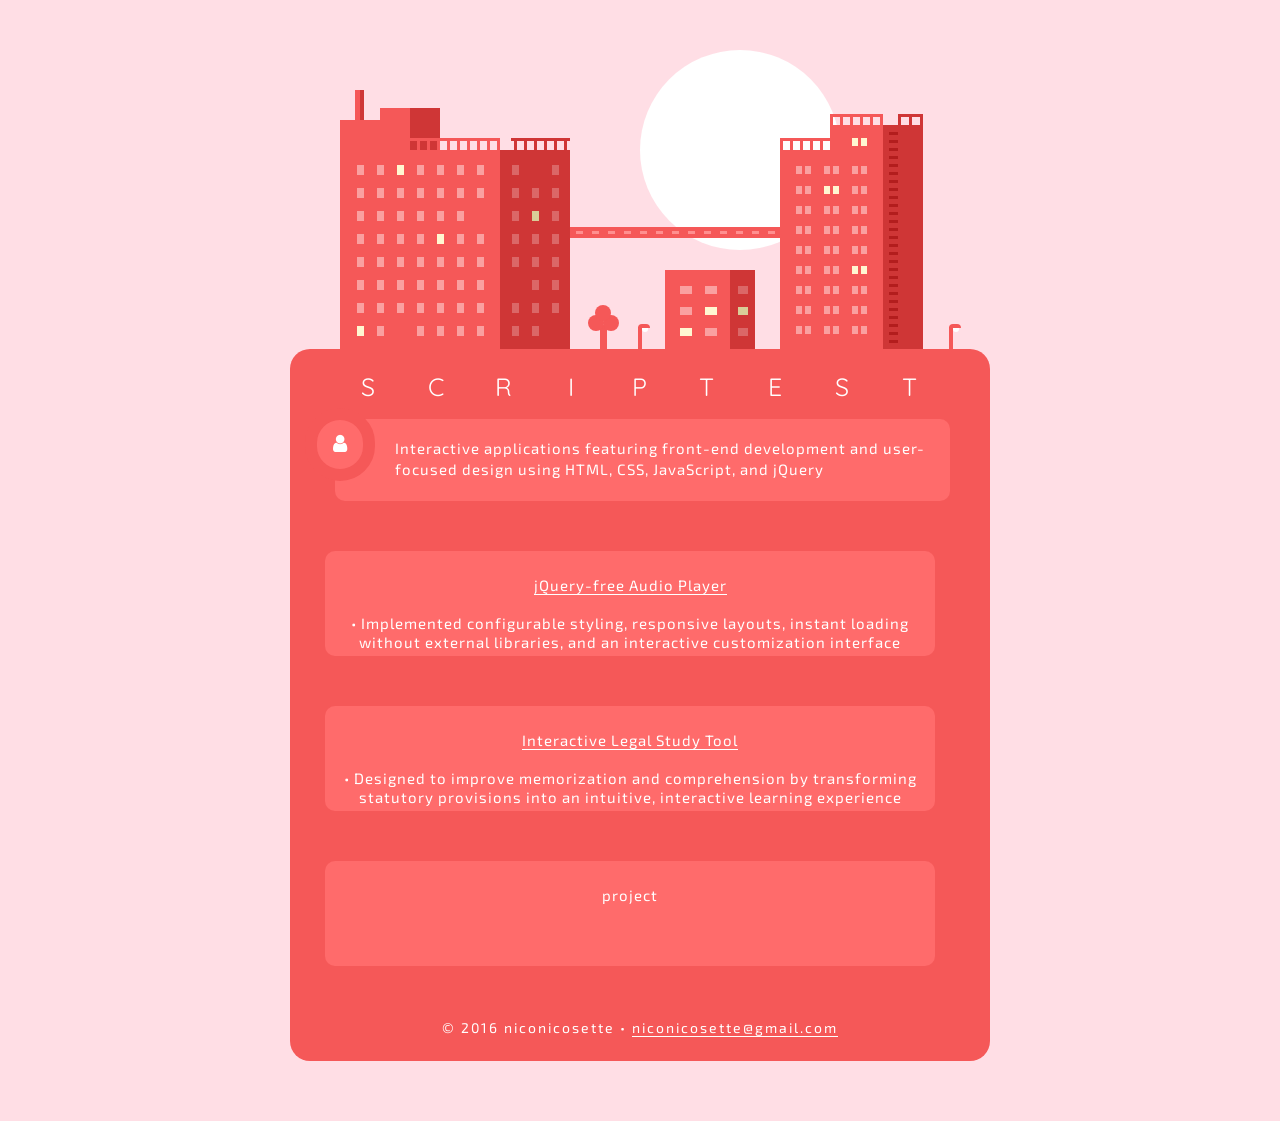
<file: index.html>
<!DOCTYPE html>

<html>

<head>

    <title>Niconicosette</title>

        <meta charset="UTF-8" />
        <meta name="description" content="Front-End Developer and UI Designer"/>
        <meta http-equiv="content-script-type" content="text/javascript" />
        <meta http-equiv="content-style-type" content="text/css" />
        <meta http-equiv="content-language" content="en" />
    <meta name="viewport" content="width=device-width, initial-scale=1">

    <link href='https://fonts.googleapis.com/css?family=Exo+2:400,200,600italic' rel='stylesheet' type='text/css'>

    <link href='https://fonts.googleapis.com/css?family=Quicksand' rel='stylesheet' type='text/css'>

    <link rel="stylesheet" href="https://maxcdn.bootstrapcdn.com/font-awesome/4.5.0/css/font-awesome.min.css">

    <link href="ct.css" rel="stylesheet" />

</head>

<body>

<div id="main">
    <div id="city">
        <div id="sun"></div>
        <div id="citybase">
            <div id="baseborder">
                <div id="toptitle">
                <div class="topletter">S</div>
                <div class="topletter">C</div>
                <div class="topletter">R</div>
                <div class="topletter">I</div>
                <div class="topletter">P</div>
                <div class="topletter">T</div>
                <div class="topletter">E</div>
                <div class="topletter">S</div>
                <div class="topletter">T</div>
                    <div class="clr"></div>
                </div>
                <div id="subtitle">
                Hello; I'm a front-end developer & UI designer.
                </div>
                <div class="blurb">
                    <div class="blurbicon">
                        <i class="fa fa-user"></i>
                    </div>
                    
                Interactive applications featuring front-end development and user-focused design using HTML, CSS, JavaScript, and jQuery
                    
                    <div class="clr"></div>
                </div>
                <div id="projects">
                  
                    
                    <div class="prj2"><a href="https://scriptest.github.io/" target="_blank">jQuery-free Audio Player</a>
                       <br><br>• Implemented configurable styling, responsive layouts, instant loading without external libraries, and an interactive customization interface
                   <br> </div>


                    
                    <div class="prj2"><a href="https://scriptest.github.io/sp/LCSA/" target="_blank">Interactive Legal Study Tool</a>
                        <br><br>• Designed to improve memorization and comprehension by transforming statutory provisions into an intuitive, interactive learning experience
                   <br> </div>


                    
                    <div class="prj2">project</div>
                </div>
            </div>
            <div id="bottomspace">
                <div id="copyr">
                &copy; 2016 niconicosette &bull; <a href="mailto:niconicosette@gmail.com">niconicosette@gmail.com</a>
                </div>
            </div>
        </div>
        <div id="b1">
            <div id="b1box1"></div>
            <div id="b1box2"></div>
            <div id="b1box3"></div>
            <div id="b1box4"></div>
            <div id="b1box5"></div>
            <div id="b1box6"></div>
            <div id="b1box7"></div>
            <div id="b1box8"></div>
                <div id="b1railingcage">
                    <div class="b1frontrail"></div>
                    <div class="b1backrail"></div>
                    <div class="b1frontbar"></div>
                    <div class="b1frontbar"></div>
                    <div class="b1frontbar"></div>
                    <div class="b1frontbar"></div>
                    <div class="b1frontbar"></div>
                    <div class="b1frontbar"></div>
                    <div class="b1frontbar"></div>
                    <div class="b1frontbar"></div>
                    <div class="b1frontbar"></div>
                    <div class="b1frontbar"></div>
                    <div class="b1backbar"></div>
                    <div class="b1backbar"></div>
                    <div class="b1backbar"></div>
                    <div class="b1backbar"></div>
                    <div class="b1backbar"></div>
                    <div class="b1backbar"></div>
                <div class="clr"></div>
            </div>
            <div id="b1cloud1"></div>
            <div id="b1cloud2"></div>
            <div id="b1windowcage">
                <div class="b1window"></div>
                <div class="b1window"></div>
                <div class="b1windowy"></div>
                <div class="b1window"></div>
                <div class="b1window"></div>
                <div class="b1window"></div>
                <div class="b1window"></div>
                <div class="b1window"></div>
                <div class="b1window"></div>
                <div class="b1window"></div>
                <div class="b1window"></div>
                <div class="b1window"></div>
                <div class="b1window"></div>
                <div class="b1window"></div>
                <div class="b1window"></div>
                <div class="b1window"></div>
                <div class="b1window"></div>
                <div class="b1window"></div>
                <div class="b1window"></div>
                <div class="b1window"></div>
                <div class="b1windowd"></div>
                <div class="b1window"></div>
                <div class="b1window"></div>
                <div class="b1window"></div>
                <div class="b1window"></div>
                <div class="b1windowy"></div>
                <div class="b1window"></div>
                <div class="b1window"></div>
                <div class="b1window"></div>
                <div class="b1window"></div>
                <div class="b1window"></div>
                <div class="b1window"></div>
                <div class="b1window"></div>
                <div class="b1window"></div>
                <div class="b1window"></div>
                <div class="b1window"></div>
                <div class="b1window"></div>
                <div class="b1window"></div>
                <div class="b1window"></div>
                <div class="b1window"></div>
                <div class="b1window"></div>
                <div class="b1window"></div>
                <div class="b1window"></div>
                <div class="b1window"></div>
                <div class="b1window"></div>
                <div class="b1window"></div>
                <div class="b1window"></div>
                <div class="b1window"></div>
                <div class="b1window"></div>
                <div class="b1windowy"></div>
                <div class="b1window"></div>
                <div class="b1windowd"></div>
                <div class="b1window"></div>
                <div class="b1window"></div>
                <div class="b1window"></div>
                <div class="b1window"></div>
                <div class="clr"></div>
            </div>
            <div id="b1windowcage2">
                <div class="b1window2"></div>
                <div class="b1windowd2"></div>
                <div class="b1window2"></div>
                <div class="b1window2"></div>
                <div class="b1window2"></div>
                <div class="b1window2"></div>
                <div class="b1window2"></div>
                <div class="b1window2y"></div>
                <div class="b1window2"></div>
                <div class="b1window2"></div>
                <div class="b1window2"></div>
                <div class="b1window2"></div>
                <div class="b1window2"></div>
                <div class="b1window2"></div>
                <div class="b1window2"></div>
                <div class="b1windowd2"></div>
                <div class="b1window2"></div>
                <div class="b1window2"></div>
                <div class="b1window2"></div>
                <div class="b1window2"></div>
                <div class="b1window2"></div>
                <div class="b1window2"></div>
                <div class="b1window2"></div>
                <div class="b1windowd2"></div>
                <div class="clr"></div>
            </div>
        </div>
        <div id="b2">
            <div id="b2box1"></div>
            <div id="b2box2"></div>
            <div id="b2box3"></div>
            <div id="b2box4"></div>
            <div id="b2railingcage">
                <div class="b2frontrail"></div>
                <div class="b2frontbar"></div>
                <div class="b2frontbar"></div>
                <div class="b2frontbar"></div>
                <div class="b2frontbar"></div>
                <div class="b2frontbar"></div>
                <div class="clr"></div>
            </div>
            <div id="b2railingcage2">
                <div class="b2frontrail2"></div>
                <div class="b2frontbar2"></div>
                <div class="b2frontbar2"></div>
                <div class="b2frontbar2"></div>
                <div class="b2frontbar2"></div>
                <div class="b2frontbar2"></div>
                <div class="b2frontbar2"></div>
                <div class="b2frontrail2d"></div>
                <div class="b2frontbar2d"></div>
                <div class="b2frontbar2d"></div>
                <div class="b2frontbar2d"></div>
                <div class="clr"></div>
            </div>
            <div id="b2laddercage">
                <div class="b2ladderstep"></div>
                <div class="b2ladderstep"></div>
                <div class="b2ladderstep"></div>
                <div class="b2ladderstep"></div>
                <div class="b2ladderstep"></div>
                <div class="b2ladderstep"></div>
                <div class="b2ladderstep"></div>
                <div class="b2ladderstep"></div>
                <div class="b2ladderstep"></div>
                <div class="b2ladderstep"></div>
                <div class="b2ladderstep"></div>
                <div class="b2ladderstep"></div>
                <div class="b2ladderstep"></div>
                <div class="b2ladderstep"></div>
                <div class="b2ladderstep"></div>
                <div class="b2ladderstep"></div>
                <div class="b2ladderstep"></div>
                <div class="b2ladderstep"></div>
                <div class="b2ladderstep"></div>
                <div class="b2ladderstep"></div>
                <div class="b2ladderstep"></div>
                <div class="b2ladderstep"></div>
                <div class="b2ladderstep"></div>
                <div class="b2ladderstep"></div>
                <div class="b2ladderstep"></div>
                <div class="b2ladderstep"></div>
                <div class="b2ladderstep"></div>
            </div>
            <div id="b2windowcage">
                <div class="b2windowframe">
                <div class="b2window1"></div>
                <div class="b2window2"></div>
                <div class="clr"></div>
            </div>
            <div class="b2windowframe">
                <div class="b2window1"></div>
                <div class="b2window2"></div>
                <div class="clr"></div>
            </div>
            <div class="b2windowframe">
                <div class="b2window1"></div>
                <div class="b2window2"></div>
                <div class="clr"></div>
            </div>
            <div class="b2windowframe">
                <div class="b2window1"></div>
                <div class="b2window2"></div>
                <div class="clr"></div>
            </div>
            <div class="b2windowframe">
                <div class="b2window1y"></div>
                <div class="b2window2y"></div>
                <div class="clr"></div>
            </div>
            <div class="b2windowframe">
                <div class="b2window1"></div>
                <div class="b2window2"></div>
                <div class="clr"></div>
            </div>
            <div class="b2windowframe">
                <div class="b2window1"></div>
                <div class="b2window2"></div>
                <div class="clr"></div>
            </div>
            <div class="b2windowframe">
                <div class="b2window1"></div>
                <div class="b2window2"></div>
                <div class="clr"></div>
            </div>
            <div class="b2windowframe">
                <div class="b2window1"></div>
                <div class="b2window2"></div>
                <div class="clr"></div>
            </div>
            <div class="b2windowframe">
                <div class="b2window1"></div>
                <div class="b2window2"></div>
                <div class="clr"></div>
            </div>
            <div class="b2windowframe">
                <div class="b2window1"></div>
                <div class="b2window2"></div>
                <div class="clr"></div>
            </div>
            <div class="b2windowframe">
                <div class="b2window1"></div>
                <div class="b2window2"></div>
                <div class="clr"></div>
            </div>
            <div class="b2windowframe">
                <div class="b2window1"></div>
                <div class="b2window2"></div>
                <div class="clr"></div>
            </div>
            <div class="b2windowframe">
                <div class="b2window1"></div>
                <div class="b2window2"></div>
                <div class="clr"></div>
            </div>
            <div class="b2windowframe">
                <div class="b2window1"></div>
                <div class="b2window2"></div>
                <div class="clr"></div>
            </div>
            <div class="b2windowframe">
                <div class="b2window1"></div>
                <div class="b2window2"></div>
                <div class="clr"></div>
            </div>
            <div class="b2windowframe">
                <div class="b2window1"></div>
                <div class="b2window2"></div>
                <div class="clr"></div>
            </div>
            <div class="b2windowframe">
                <div class="b2window1y"></div>
                <div class="b2window2y"></div>
                <div class="clr"></div>
            </div>
            <div class="b2windowframe">
                <div class="b2window1"></div>
                <div class="b2window2"></div>
                <div class="clr"></div>
            </div>
            <div class="b2windowframe">
                <div class="b2window1"></div>
                <div class="b2window2"></div>
                <div class="clr"></div>
            </div>
            <div class="b2windowframe">
                <div class="b2window1"></div>
                <div class="b2window2"></div>
                <div class="clr"></div>
            </div>
            <div class="b2windowframe">
                <div class="b2window1"></div>
                <div class="b2window2"></div>
                <div class="clr"></div>
            </div>
            <div class="b2windowframe">
                <div class="b2window1"></div>
                <div class="b2window2"></div>
                <div class="clr"></div>
            </div>
            <div class="b2windowframe">
                <div class="b2window1"></div>
                <div class="b2window2"></div>
                <div class="clr"></div>
            </div>
            <div class="b2windowframe">
                <div class="b2window1"></div>
                <div class="b2window2"></div>
                <div class="clr"></div>
            </div>
            <div class="b2windowframe">
                <div class="b2window1"></div>
                <div class="b2window2"></div>
                <div class="clr"></div>
            </div>
            <div class="b2windowframe">
                <div class="b2window1"></div>
                <div class="b2window2"></div>
                <div class="clr"></div>
            </div>
            <div class="clr"></div>
        </div>
        <div id="b2windowcage2">
            <div class="b2windowframe">
                <div class="b2window1y"></div>
                <div class="b2window2y"></div>
                <div class="clr"></div>
            </div>
            <div class="clr"></div>
        </div>
    </div>

    <div id="b4">
        <div id="b4box1"></div>
        <div id="b4box2"></div>
        <div id="b4windowcage">
            <div class="b4window"></div>
            <div class="b4window"></div>
            <div class="b4window"></div>
            <div class="b4windowy"></div>
            <div class="b4windowy"></div>
            <div class="b4window"></div>
            <div class="clr"></div>
        </div>
        <div id="b4windowcage2">
            <div class="b4window2"></div>
            <div class="b4window2y"></div>
            <div class="b4window2"></div>
            <div class="clr"></div>
        </div>
    </div>

    <div id="sl1">
        <div class="sl1p1"></div>
        <div class="sl1r1"></div>
        <div class="sl1r2"></div>
    </div>

    <div id="sl2">
        <div class="sl1p1"></div>
        <div class="sl1r1"></div>
        <div class="sl1r2"></div>
    </div>

    <div id="treecage">
        <div id="treetrunk"></div>
        <div id="treec1"></div>
        <div id="treec3"></div>
        <div id="treec4"></div>
    </div>

    <div id="cloud1">
        <div id="cloud1a"></div>
        <div id="cloud1b"></div>
        <div id="cloud1c"></div>
    </div>

    <div id="traincage">
        <div id="train">
            <div class="trainwindow"></div>
            <div class="trainwindow"></div>
            <div class="trainwindow"></div>
            <div class="trainwindow"></div>
            <div class="trainwindow"></div>
            <div class="trainwindow"></div>
            <div class="trainwindow"></div>
            <div class="trainwindow"></div>
            <div class="trainwindow"></div>
            <div class="trainwindow"></div>
            <div class="trainwindow"></div>
            <div class="trainwindow"></div>
            <div class="trainwindow"></div>
            <div class="trainwindow"></div>
            <div class="trainwindow"></div>
            <div class="clr"></div>
        </div>
        <div id="traintrack">
            <div class="track"></div>
            <div class="track"></div>
            <div class="track"></div>
            <div class="track"></div>
            <div class="track"></div>
            <div class="track"></div>
            <div class="track"></div>
            <div class="track"></div>
            <div class="track"></div>
            <div class="track"></div>
            <div class="track"></div>
            <div class="track"></div>
            <div class="track"></div>
            <div class="track"></div>
            <div class="track"></div>
            <div class="track"></div>
            <div class="track"></div>
            <div class="track"></div>
            <div class="track"></div>
            <div class="clr"></div>
        </div>
    </div>

</div>

</div>

<div id="mainmob">

    <img id="citymob" src="mbct.png">

        <div id="basemob">

            <div id="toptitle">

                <div class="topletter">S</div>
                <div class="topletter">C</div>
                <div class="topletter">R</div>
                <div class="topletter">I</div>
                <div class="topletter">P</div>
                <div class="topletter">T</div>
                <div class="topletter">E</div>
                <div class="topletter">S</div>
                <div class="topletter">T</div>

                <div class="clr"></div>

            </div>

            <div class="blurb">


                Lorem ipsum dolor sit amet, consectetur adipiscing elit, sed do eiusmod tempor incididunt ut labore et dolore magna aliqua. Ut enim ad minim veniam, quis nostrud exercitation ullamco laboris nisi ut aliquip ex ea commodo.
            

            <div class="clr"></div>

        </div>

        <div id="projects">

            <div class="prj2">project</div>

            <div class="prj2">project</div>

            <div class="prj2">project</div>

        </div>

        <div id="bottomspace">

            <div id="copyr">
            <a href="mailto:niconicosette@gmail.com">niconicosette@gmail.com</a><br>&copy; 2016 niconicosette
            </div>

        </div>

    </div>

</div>

</body>

</html>
</file>
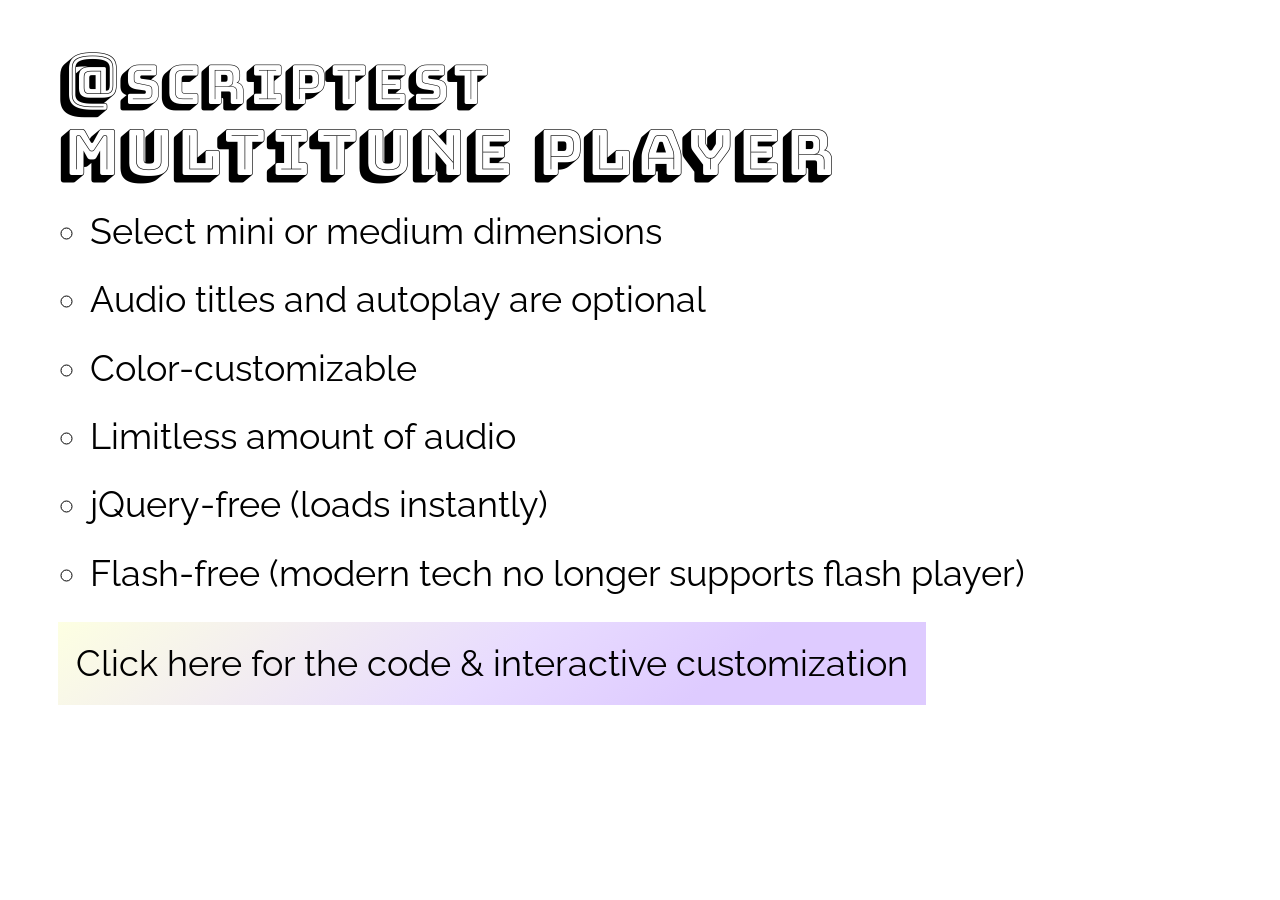
<file: host/multitune/index.html>
<!DOCTYPE html>
<html><head>
	
<!--


丂匚尺丨卩ㄒ乇丂ㄒ
by Maddie


Dependencies:
— Fonts → fonts.google.com
— Imagery → rawpixel.com


-->
	
<title>彡</title> 
<link rel="shortcut icon" href="https://i.imgur.com/hIjXK0q.png"/>
		
<meta charset="utf-8">
<meta http-equiv="X-UA-Compatible" content="IE=edge">
<meta name="viewport" content="width=device-width, initial-scale=1, maximum-scale=1, user-scalable=yes">
		
<link href="https://fonts.googleapis.com/css?family=Bungee+Shade|Raleway" rel="stylesheet">

<style>
	
body {
	margin: 0;
	padding: 0;
	font-family: 'Raleway', sans-serif;
	font-size: 4vmin;
	line-height: 170%;
	background-image: url(https://i.imgur.com/mSgln6Z.jpeg);
	background-attachment: fixed;
	background-size: cover;
	color: #000; 
}

#container {
	margin: 4% 4.5%;
}
	
a {
	color: #000;
}
	
[class^="hvr-"] {
	padding: 0.3em 0.5em 0.3em 0.5em;
	cursor: pointer;
	background: linear-gradient(141deg, #fdffe2 0%, #e8dbff 51%, #decbff 75%);
	text-decoration: none;
	color: #000;
  	-webkit-tap-highlight-color: rgba(0,0,0,0);
}
	
.hvr-wobble-top {
	display: inline-block;
	vertical-align: middle;
	transform: translateZ(0);
	box-shadow: 0 0 1px rgba(0, 0, 0, 0);
	transform-origin: 0 100%;
	backface-visibility: hidden;
	-webkit-backface-visibility: hidden;
	-webkit-transform: translateZ(0);
	-moz-osx-font-smoothing: grayscale;
	-webkit-transform-origin: 0 100%;
}
	
.hvr-wobble-top:hover, .hvr-wobble-top:focus, .hvr-wobble-top:active {
	-webkit-animation-name: hvr-wobble-top;
	animation-name: hvr-wobble-top;
	-webkit-animation-duration: 1s;
	animation-duration: 1s;
	-webkit-animation-timing-function: ease-in-out;
	animation-timing-function: ease-in-out;
	-webkit-animation-iteration-count: 1;
	animation-iteration-count: 1;
}
	
@keyframes hvr-wobble-top {
16.65% {
	-webkit-transform: skew(-12deg);
	transform: skew(-12deg);
}

33.3% {
	-webkit-transform: skew(10deg);
	transform: skew(10deg);
}

49.95% {
	-webkit-transform: skew(-6deg);
	transform: skew(-6deg);
}

66.6% {
	-webkit-transform: skew(4deg);
	transform: skew(4deg);
}

83.25% {
	-webkit-transform: skew(-2deg);
	transform: skew(-2deg);
}

100% {
	-webkit-transform: skew(0);
	transform: skew(0);
}
}

p {
	margin: 0.5em 0;
}

ul, li {
	padding: 0;
	margin: 0.2em 0.45em;
	list-style-type: circle;
}

h1 {
	color: #000; 
	display: inline;
	font-weight: normal;
	font-size: 7vmin; 
	font-family: 'Bungee Shade', cursive;
}

h2 {
	color: #000; 
	display: inline;
	font-weight: normal;
	font-size: 6vmin; 
	font-family: 'Bungee Shade', cursive;
}

h3 {
	color: #000; 
	display: inline;
	font-weight: normal;
	font-size: 7vmin; 
	font-family: 'Bungee Shade', cursive;
}
	
::selection {
	background: #000;
	color: #e3d4ff;
}
	
::-moz-selection { 
	background: #000;
	color: #e3d4ff;
}
    
::-webkit-selection { 
	background: #000;
	color: #e3d4ff;
}  	
	
</style>	
</head>
<body>
<div id="container">
	<h1>@</h1><h2>scriptest</h2><br>
	<h3>MultiTune Player</h3><br>
		
	<ul> 
	<li>Select mini or medium dimensions</li>
	<li>Audio titles and autoplay are optional</li>
	<li>Color-customizable</li>
	<li>Limitless amount of audio</li>
	<li>jQuery-free (loads instantly)</li>
	<li>Flash-free (modern tech no longer supports flash player)</li>
	</ul>
			                
	<p><a href="https://scriptest.github.io/mtp/medium.html" class="hvr-wobble-top">Click here for the code & interactive customization</a></p>
	
</div>
</body>
</html>
</file>
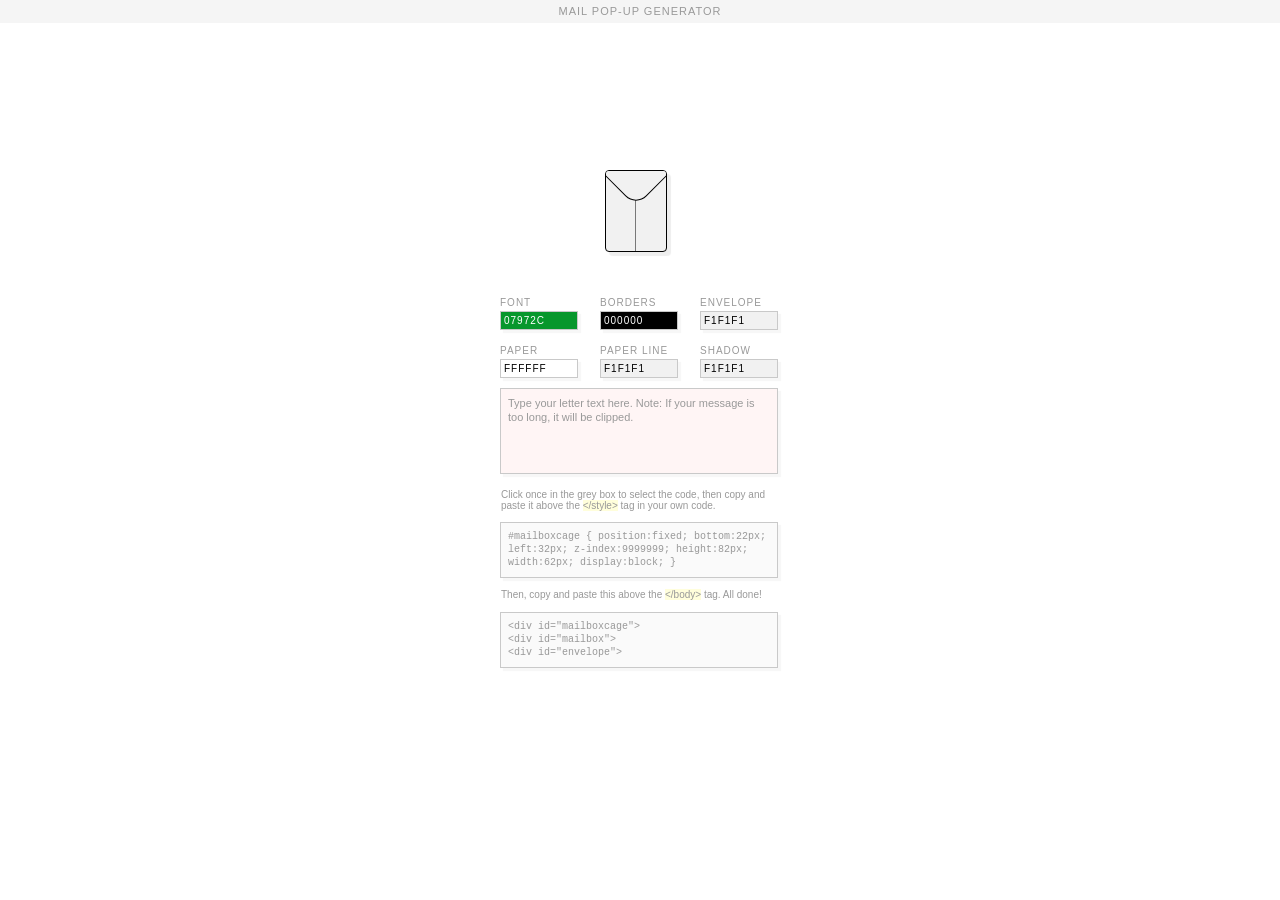
<file: host/pop-up/index.html>
<!DOCTYPE html>
<html>
<head>
	
<!--


丂匚尺丨卩ㄒ乇丂ㄒ
by Maddie


Dependencies:
• Fonts → fonts.google.com
• Imagery → rawpixel.com


-->
	
<title>彡</title> 
<link rel="shortcut icon" href="https://i.imgur.com/hIjXK0q.png"/>
<link href="mg.css" rel="stylesheet">
	
<meta content="width=device-width, initial-scale=0.8" name="viewport">

</head>
<body onclick="test(); cod()" onkeypress="test(); cod()" onkeyup="test(); cod()" onmousemove=
"test(); cod()">
    <div id="sect3">
        <div id="mailboxcage">
            <div id="mailbox">
                <div id="whitecover"></div>
                <div id="envelope">
                    <div id="middleline"></div>
                    <div id="intriangle"></div>
                    <div id="intriangle2"></div>
                </div>
                <div id="outtriangle"></div>
                <div id="paper">
                    <div class="paperline"></div>
                    <div class="paperline"></div>
                    <div class="paperline"></div>
                </div>
                <div id="bigpapercontainer">
                    <div id="bigpaper">
                        <div id="bigpapertext">
                            Type your letter text here. Note: If your message
                            is too long, it will be clipped.
                        </div>
                        <div class="bigpaperline"></div>
                        <div class="bigpaperline"></div>
                        <div class="bigpaperline"></div>
                        <div class="bigpaperline"></div>
                        <div class="bigpaperline"></div>
                        <div class="bigpaperline"></div>
                        <div class="bigpaperline"></div>
                        <div class="bigpaperline"></div>
                        <div class="bigpaperline"></div>
                        <div class="bigpaperline"></div>
                        <div class="bigpaperline"></div>
                        <div class="bigpaperline"></div>
                        <div class="bigpaperline"></div>
                        <div class="bigpaperline"></div>
                        <div class="bigpaperline"></div>
                        <div class="bigpaperline"></div>
                        <div class="bigpaperline"></div>
                        <div class="bigpaperline"></div>
                        <div class="bigpaperline"></div>
                    </div>
                </div>
            </div>
            <div id="coverletter"></div>
        </div>
        <div id="sect4">
            <div id="controls">
                <form>
                    <div class="buttonbox">
                        <div class="buttontitle">
                            Font
                        </div><input class="jscolor" id="fontf" name="fontf"
                        type="text" value="#07972C">
                    </div>
                    <div class="buttonbox">
                        <div class="buttontitle">
                            Borders
                        </div><input class="jscolor" id="bordersf" name=
                        "bordersf" type="text" value="#000000">
                    </div>
                    <div class="buttonbox">
                        <div class="buttontitle">
                            Envelope
                        </div><input class="jscolor" id="envelopef" name=
                        "envelopef" type="text" value="#F1F1F1">
                    </div>
                    <div class="buttonbox">
                        <div class="buttontitle">
                            Paper
                        </div><input class="jscolor" id="paperf" name="paperf"
                        type="text" value="#FFFFFF">
                    </div>
                    <div class="buttonbox">
                        <div class="buttontitle">
                            Paper Line
                        </div><input class="jscolor" id="paperlinesf" name=
                        "paperlinesf" type="text" value="#F1F1F1">
                    </div>
                    <div class="buttonbox">
                        <div class="buttontitle">
                            Shadow
                        </div><input class="jscolor" id="shadowf" name=
                        "shadowf" type="text" value="#F1F1F1">
                    </div>
                    <textarea id=
                    "textf">Type your letter text here. Note: If your message is too long, it will be clipped.</textarea>
                </form>
            </div>
        </div>
        <div id="sect1">
            <div class="copydisc">
                Click once in the grey box to select the code, then copy and
                paste it above the <strong>&lt;/style&gt;</strong> tag in your
                own code.
            </div>
            <div id="stylecode">
                #mailboxcage &lcub; position:fixed; bottom:22px; left:32px;
                z-index:9999999; height:82px; width:62px; display:block;
                &rcub;<br>
                <br>
                #mailbox &lcub; cursor:pointer; &rcub;<br>
                <br>
                #envelope &lcub; position:absolute; width:60px; height:80px;
                background:#F1F1F1; border-left:1px solid #000000;
                border-right:1px solid #000000; border-bottom:1px solid
                #000000; border-top:1px solid #000000;
                -webkit-border-radius:4px; -moz-border-radius:4px;
                border-radius:4px; overflow:hidden; box-shadow:4px 4px 1px
                #F1F1F1; z-index:10; &rcub;<br>
                <br>
                #middleline &lcub; height:80px; width:1px; background:#000000;
                position:absolute; margin:0px 0px 0px 29px; opacity:0.5;
                &rcub;<br>
                <br>
                #intriangle &lcub; position:absolute; width:60px; height:60px;
                border:1px solid #000000; -webkit-border-radius:15px;
                -moz-border-radius:15px; border-radius:15px;
                background:#F1F1F1; margin:-39px 0px 0px -1px;
                -ms-transform:rotate(45deg); -webkit-transform:rotate(45deg);
                transform:rotate(45deg); &rcub;<br>
                <br>
                #outtriangle &lcub; position:absolute; margin:-20px 0px 0px
                5px; width:50px; height:50px; border:1px solid #000000;
                -webkit-border-radius:15px; -moz-border-radius:15px;
                border-radius:15px; background:#F1F1F1;
                -ms-transform:rotate(45deg); -webkit-transform:rotate(45deg);
                transform:rotate(45deg); z-index:8; opacity:0; &rcub;<br>
                <br>
                #paper &lcub; position:absolute; z-index:9; margin:-15px 0px
                0px 0px; width:60px; height:40px; border:1px solid #000000;
                background:#FFFFFF; -webkit-border-radius:3px;
                -moz-border-radius:3px; border-radius:3px; opacity:0;
                overflow:hidden; &rcub;<br>
                <br>
                .paperline &lcub; width:40px; height:1px; background:#F1F1F1;
                margin:4px 0px -2px 10px; &rcub;<br>
                <br>
                #bigpapercontainer &lcub; position:absolute; margin:-125px 0px
                0px 100px; opacity:0; transition:all 0.5s ease-in-out;
                &rcub;<br>
                <br>
                #bigpaper &lcub; border:1px solid #000000; background:#FFFFFF;
                -webkit-border-radius:4px; -moz-border-radius:4px;
                border-radius:4px; box-shadow:4px 4px 1px #F1F1F1;
                overflow:hidden; width:120px; height:160px; &rcub;<br>
                <br>
                #bigpapertext &lcub; position:absolute; z-index:11; margin:5px
                0px 0px 10px; font-family:arial; font-size:10px;
                line-height:13px; overflow:hidden; color:#000000; width:100px;
                height:140px; &rcub;<br>
                <br>
                .bigpaperline &lcub; width:120px; height:1px;
                background:#F1F1F1; margin-top:7px; &rcub;<br>
                <br>
                #coverletter &lcub; position:absolute; width:130px;
                height:170px; margin:-125px 0px 0px 100px; opacity:0;
                &rcub;<br>
                <br>
                #mailbox:hover #outtriangle &lcub; opacity:1; &rcub;<br>
                <br>
                #mailbox:hover #intriangle &lcub; background:#FFFFFF;
                margin:-43px 0px 0px -1px; border-radius:20px; &rcub;<br>
                <br>
                #mailbox:hover #envelope &lcub; border-top:1px solid #FFFFFF;
                &rcub;<br>
                <br>
                #mailbox:hover #paper &lcub; opacity:1; &rcub;<br>
                <br>
                #mailbox:hover #bigpapercontainer &lcub; opacity:1;
                margin:-130px 0px 0px 100px; &rcub;
            </div>
        </div>
        <div id="sect2">
            <div class="copydisc2">
                Then, copy and paste this above the <strong>&lt;/body&gt;</strong>
                tag. All done!
            </div>
            <div id="bodycode">
                &lt;div id&equals;"mailboxcage"&gt;<br>
                &lt;div id&equals;"mailbox"&gt;<br>
                &lt;div id&equals;"envelope"&gt;<br>
                &lt;div id&equals;"middleline"&gt;&lt;/div&gt;<br>
                &lt;div id&equals;"intriangle"&gt;&lt;/div&gt;<br>
                &lt;/div&gt;<br>
                &lt;div id&equals;"outtriangle"&gt;&lt;/div&gt;<br>
                &lt;div id&equals;"paper"&gt;<br>
                &lt;div class&equals;"paperline"&gt;&lt;/div&gt;<br>
                &lt;div class&equals;"paperline"&gt;&lt;/div&gt;<br>
                &lt;div class&equals;"paperline"&gt;&lt;/div&gt;<br>
                &lt;/div&gt;<br>
                &lt;div id&equals;"bigpapercontainer"&gt;<br>
                &lt;div id&equals;"bigpaper"&gt;<br>
                &lt;div id&equals;"bigpapertext"&gt;Type your letter text here.
                Note: If your message is too long, it will be
                clipped.&lt;/div&gt;<br>
                &lt;div class&equals;"bigpaperline"&gt;&lt;/div&gt;<br>
                &lt;div class&equals;"bigpaperline"&gt;&lt;/div&gt;<br>
                &lt;div class&equals;"bigpaperline"&gt;&lt;/div&gt;<br>
                &lt;div class&equals;"bigpaperline"&gt;&lt;/div&gt;<br>
                &lt;div class&equals;"bigpaperline"&gt;&lt;/div&gt;<br>
                &lt;div class&equals;"bigpaperline"&gt;&lt;/div&gt;<br>
                &lt;div class&equals;"bigpaperline"&gt;&lt;/div&gt;<br>
                &lt;div class&equals;"bigpaperline"&gt;&lt;/div&gt;<br>
                &lt;div class&equals;"bigpaperline"&gt;&lt;/div&gt;<br>
                &lt;div class&equals;"bigpaperline"&gt;&lt;/div&gt;<br>
                &lt;div class&equals;"bigpaperline"&gt;&lt;/div&gt;<br>
                &lt;div class&equals;"bigpaperline"&gt;&lt;/div&gt;<br>
                &lt;div class&equals;"bigpaperline"&gt;&lt;/div&gt;<br>
                &lt;div class&equals;"bigpaperline"&gt;&lt;/div&gt;<br>
                &lt;div class&equals;"bigpaperline"&gt;&lt;/div&gt;<br>
                &lt;div class&equals;"bigpaperline"&gt;&lt;/div&gt;<br>
                &lt;div class&equals;"bigpaperline"&gt;&lt;/div&gt;<br>
                &lt;div class&equals;"bigpaperline"&gt;&lt;/div&gt;<br>
                &lt;div class&equals;"bigpaperline"&gt;&lt;/div&gt;<br>
                &lt;/div&gt;<br>
                &lt;/div&gt;<br>
                &lt;/div&gt;<br>
                &lt;div id&equals;"coverletter"&gt;&lt;/div&gt;<br>
                &lt;/div&gt;
            </div>
        </div>
        <div id="thn"></div>
    </div>
    <div id="icarus">
        Mail Pop-Up Generator
    </div>
    <div id="ftt">
        
    </div>
    <script src="mg.js">
    </script> 
    <script src="jscolor.js">
    </script>
</body>
</html>
</file>
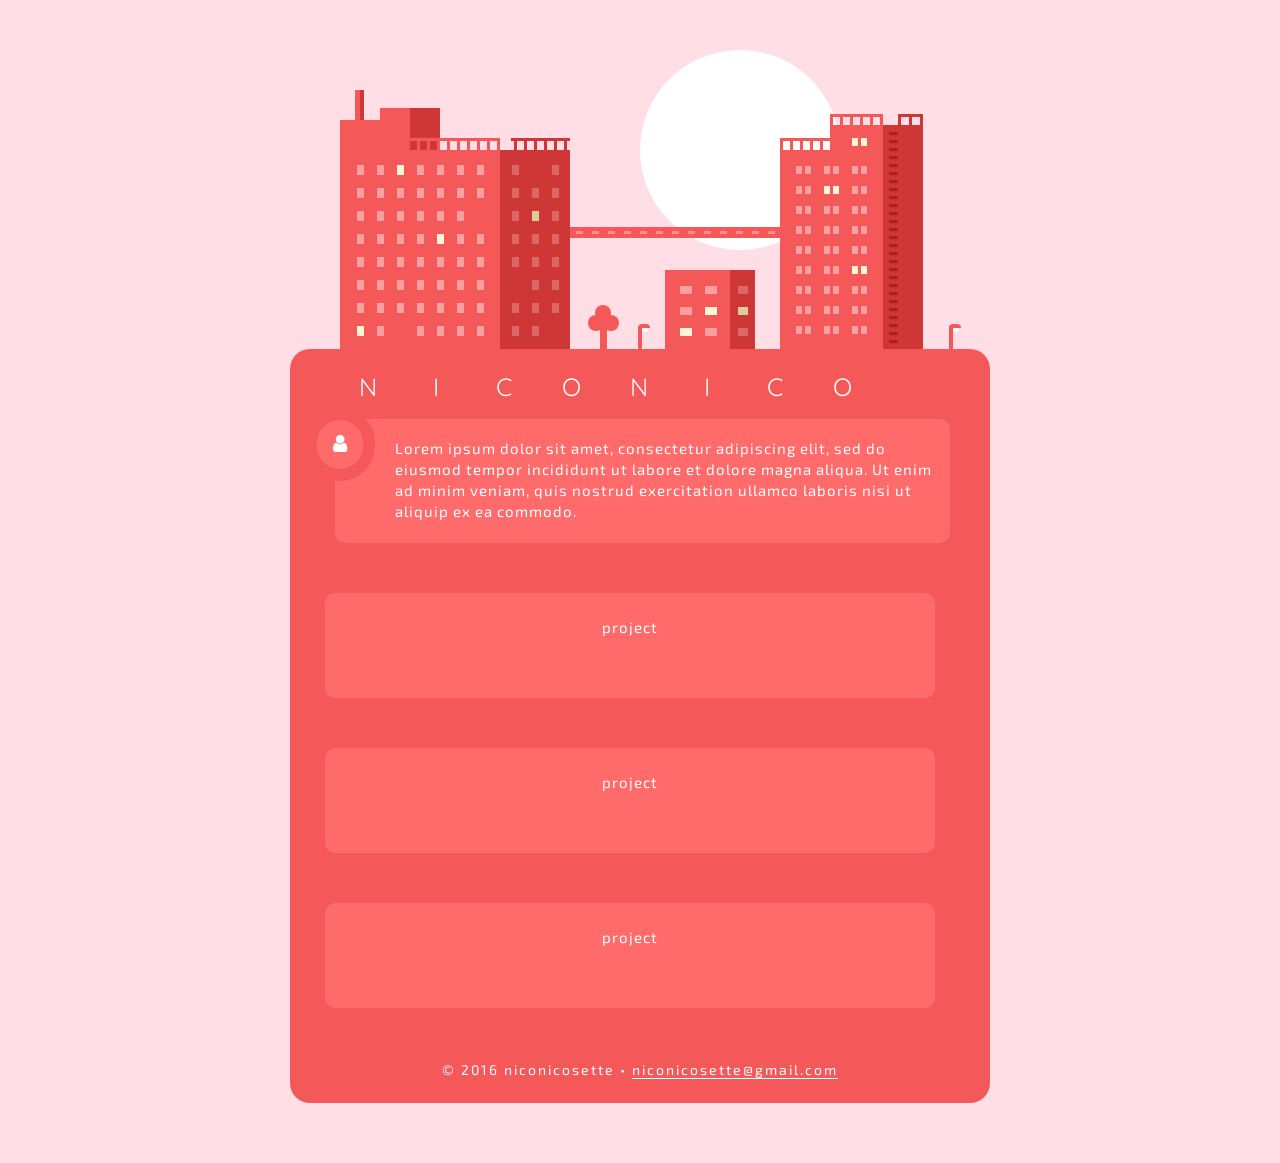
<file: index (1).html>
<!DOCTYPE html>

<html>

<head>

    <title>Niconicosette</title>

        <meta charset="UTF-8" />
        <meta name="description" content="Front-End Developer and UI Designer"/>
        <meta http-equiv="content-script-type" content="text/javascript" />
        <meta http-equiv="content-style-type" content="text/css" />
        <meta http-equiv="content-language" content="en" />
    <meta name="viewport" content="width=device-width, initial-scale=1">

    <link href='https://fonts.googleapis.com/css?family=Exo+2:400,200,600italic' rel='stylesheet' type='text/css'>

    <link href='https://fonts.googleapis.com/css?family=Quicksand' rel='stylesheet' type='text/css'>

    <link rel="stylesheet" href="https://maxcdn.bootstrapcdn.com/font-awesome/4.5.0/css/font-awesome.min.css">

    <link href="ct.css" rel="stylesheet" />

</head>

<body>

<div id="main">
    <div id="city">
        <div id="sun"></div>
        <div id="citybase">
            <div id="baseborder">
                <div id="toptitle">
                    <div class="topletter">N</div>
                    <div class="topletter">I</div>
                    <div class="topletter">C</div>
                    <div class="topletter">O</div>
                    <div class="topletter">N</div>
                    <div class="topletter">I</div>
                    <div class="topletter">C</div>
                    <div class="topletter">O</div>
                    <div class="clr"></div>
                </div>
                <div id="subtitle">
                Hello; I'm a front-end developer & UI designer.
                </div>
                <div class="blurb">
                    <div class="blurbicon">
                        <i class="fa fa-user"></i>
                    </div>
                    
                Lorem ipsum dolor sit amet, consectetur adipiscing elit, sed do eiusmod tempor incididunt ut labore et dolore magna aliqua. Ut enim ad minim veniam, quis nostrud exercitation ullamco laboris nisi ut aliquip ex ea commodo.
            
                    <div class="clr"></div>
                </div>
                <div id="projects">
                    <div class="prj2">project</div>
                    <div class="prj2">project</div>
                    <div class="prj2">project</div>
                </div>
            </div>
            <div id="bottomspace">
                <div id="copyr">
                &copy; 2016 niconicosette &bull; <a href="mailto:niconicosette@gmail.com">niconicosette@gmail.com</a>
                </div>
            </div>
        </div>
        <div id="b1">
            <div id="b1box1"></div>
            <div id="b1box2"></div>
            <div id="b1box3"></div>
            <div id="b1box4"></div>
            <div id="b1box5"></div>
            <div id="b1box6"></div>
            <div id="b1box7"></div>
            <div id="b1box8"></div>
                <div id="b1railingcage">
                    <div class="b1frontrail"></div>
                    <div class="b1backrail"></div>
                    <div class="b1frontbar"></div>
                    <div class="b1frontbar"></div>
                    <div class="b1frontbar"></div>
                    <div class="b1frontbar"></div>
                    <div class="b1frontbar"></div>
                    <div class="b1frontbar"></div>
                    <div class="b1frontbar"></div>
                    <div class="b1frontbar"></div>
                    <div class="b1frontbar"></div>
                    <div class="b1frontbar"></div>
                    <div class="b1backbar"></div>
                    <div class="b1backbar"></div>
                    <div class="b1backbar"></div>
                    <div class="b1backbar"></div>
                    <div class="b1backbar"></div>
                    <div class="b1backbar"></div>
                <div class="clr"></div>
            </div>
            <div id="b1cloud1"></div>
            <div id="b1cloud2"></div>
            <div id="b1windowcage">
                <div class="b1window"></div>
                <div class="b1window"></div>
                <div class="b1windowy"></div>
                <div class="b1window"></div>
                <div class="b1window"></div>
                <div class="b1window"></div>
                <div class="b1window"></div>
                <div class="b1window"></div>
                <div class="b1window"></div>
                <div class="b1window"></div>
                <div class="b1window"></div>
                <div class="b1window"></div>
                <div class="b1window"></div>
                <div class="b1window"></div>
                <div class="b1window"></div>
                <div class="b1window"></div>
                <div class="b1window"></div>
                <div class="b1window"></div>
                <div class="b1window"></div>
                <div class="b1window"></div>
                <div class="b1windowd"></div>
                <div class="b1window"></div>
                <div class="b1window"></div>
                <div class="b1window"></div>
                <div class="b1window"></div>
                <div class="b1windowy"></div>
                <div class="b1window"></div>
                <div class="b1window"></div>
                <div class="b1window"></div>
                <div class="b1window"></div>
                <div class="b1window"></div>
                <div class="b1window"></div>
                <div class="b1window"></div>
                <div class="b1window"></div>
                <div class="b1window"></div>
                <div class="b1window"></div>
                <div class="b1window"></div>
                <div class="b1window"></div>
                <div class="b1window"></div>
                <div class="b1window"></div>
                <div class="b1window"></div>
                <div class="b1window"></div>
                <div class="b1window"></div>
                <div class="b1window"></div>
                <div class="b1window"></div>
                <div class="b1window"></div>
                <div class="b1window"></div>
                <div class="b1window"></div>
                <div class="b1window"></div>
                <div class="b1windowy"></div>
                <div class="b1window"></div>
                <div class="b1windowd"></div>
                <div class="b1window"></div>
                <div class="b1window"></div>
                <div class="b1window"></div>
                <div class="b1window"></div>
                <div class="clr"></div>
            </div>
            <div id="b1windowcage2">
                <div class="b1window2"></div>
                <div class="b1windowd2"></div>
                <div class="b1window2"></div>
                <div class="b1window2"></div>
                <div class="b1window2"></div>
                <div class="b1window2"></div>
                <div class="b1window2"></div>
                <div class="b1window2y"></div>
                <div class="b1window2"></div>
                <div class="b1window2"></div>
                <div class="b1window2"></div>
                <div class="b1window2"></div>
                <div class="b1window2"></div>
                <div class="b1window2"></div>
                <div class="b1window2"></div>
                <div class="b1windowd2"></div>
                <div class="b1window2"></div>
                <div class="b1window2"></div>
                <div class="b1window2"></div>
                <div class="b1window2"></div>
                <div class="b1window2"></div>
                <div class="b1window2"></div>
                <div class="b1window2"></div>
                <div class="b1windowd2"></div>
                <div class="clr"></div>
            </div>
        </div>
        <div id="b2">
            <div id="b2box1"></div>
            <div id="b2box2"></div>
            <div id="b2box3"></div>
            <div id="b2box4"></div>
            <div id="b2railingcage">
                <div class="b2frontrail"></div>
                <div class="b2frontbar"></div>
                <div class="b2frontbar"></div>
                <div class="b2frontbar"></div>
                <div class="b2frontbar"></div>
                <div class="b2frontbar"></div>
                <div class="clr"></div>
            </div>
            <div id="b2railingcage2">
                <div class="b2frontrail2"></div>
                <div class="b2frontbar2"></div>
                <div class="b2frontbar2"></div>
                <div class="b2frontbar2"></div>
                <div class="b2frontbar2"></div>
                <div class="b2frontbar2"></div>
                <div class="b2frontbar2"></div>
                <div class="b2frontrail2d"></div>
                <div class="b2frontbar2d"></div>
                <div class="b2frontbar2d"></div>
                <div class="b2frontbar2d"></div>
                <div class="clr"></div>
            </div>
            <div id="b2laddercage">
                <div class="b2ladderstep"></div>
                <div class="b2ladderstep"></div>
                <div class="b2ladderstep"></div>
                <div class="b2ladderstep"></div>
                <div class="b2ladderstep"></div>
                <div class="b2ladderstep"></div>
                <div class="b2ladderstep"></div>
                <div class="b2ladderstep"></div>
                <div class="b2ladderstep"></div>
                <div class="b2ladderstep"></div>
                <div class="b2ladderstep"></div>
                <div class="b2ladderstep"></div>
                <div class="b2ladderstep"></div>
                <div class="b2ladderstep"></div>
                <div class="b2ladderstep"></div>
                <div class="b2ladderstep"></div>
                <div class="b2ladderstep"></div>
                <div class="b2ladderstep"></div>
                <div class="b2ladderstep"></div>
                <div class="b2ladderstep"></div>
                <div class="b2ladderstep"></div>
                <div class="b2ladderstep"></div>
                <div class="b2ladderstep"></div>
                <div class="b2ladderstep"></div>
                <div class="b2ladderstep"></div>
                <div class="b2ladderstep"></div>
                <div class="b2ladderstep"></div>
            </div>
            <div id="b2windowcage">
                <div class="b2windowframe">
                <div class="b2window1"></div>
                <div class="b2window2"></div>
                <div class="clr"></div>
            </div>
            <div class="b2windowframe">
                <div class="b2window1"></div>
                <div class="b2window2"></div>
                <div class="clr"></div>
            </div>
            <div class="b2windowframe">
                <div class="b2window1"></div>
                <div class="b2window2"></div>
                <div class="clr"></div>
            </div>
            <div class="b2windowframe">
                <div class="b2window1"></div>
                <div class="b2window2"></div>
                <div class="clr"></div>
            </div>
            <div class="b2windowframe">
                <div class="b2window1y"></div>
                <div class="b2window2y"></div>
                <div class="clr"></div>
            </div>
            <div class="b2windowframe">
                <div class="b2window1"></div>
                <div class="b2window2"></div>
                <div class="clr"></div>
            </div>
            <div class="b2windowframe">
                <div class="b2window1"></div>
                <div class="b2window2"></div>
                <div class="clr"></div>
            </div>
            <div class="b2windowframe">
                <div class="b2window1"></div>
                <div class="b2window2"></div>
                <div class="clr"></div>
            </div>
            <div class="b2windowframe">
                <div class="b2window1"></div>
                <div class="b2window2"></div>
                <div class="clr"></div>
            </div>
            <div class="b2windowframe">
                <div class="b2window1"></div>
                <div class="b2window2"></div>
                <div class="clr"></div>
            </div>
            <div class="b2windowframe">
                <div class="b2window1"></div>
                <div class="b2window2"></div>
                <div class="clr"></div>
            </div>
            <div class="b2windowframe">
                <div class="b2window1"></div>
                <div class="b2window2"></div>
                <div class="clr"></div>
            </div>
            <div class="b2windowframe">
                <div class="b2window1"></div>
                <div class="b2window2"></div>
                <div class="clr"></div>
            </div>
            <div class="b2windowframe">
                <div class="b2window1"></div>
                <div class="b2window2"></div>
                <div class="clr"></div>
            </div>
            <div class="b2windowframe">
                <div class="b2window1"></div>
                <div class="b2window2"></div>
                <div class="clr"></div>
            </div>
            <div class="b2windowframe">
                <div class="b2window1"></div>
                <div class="b2window2"></div>
                <div class="clr"></div>
            </div>
            <div class="b2windowframe">
                <div class="b2window1"></div>
                <div class="b2window2"></div>
                <div class="clr"></div>
            </div>
            <div class="b2windowframe">
                <div class="b2window1y"></div>
                <div class="b2window2y"></div>
                <div class="clr"></div>
            </div>
            <div class="b2windowframe">
                <div class="b2window1"></div>
                <div class="b2window2"></div>
                <div class="clr"></div>
            </div>
            <div class="b2windowframe">
                <div class="b2window1"></div>
                <div class="b2window2"></div>
                <div class="clr"></div>
            </div>
            <div class="b2windowframe">
                <div class="b2window1"></div>
                <div class="b2window2"></div>
                <div class="clr"></div>
            </div>
            <div class="b2windowframe">
                <div class="b2window1"></div>
                <div class="b2window2"></div>
                <div class="clr"></div>
            </div>
            <div class="b2windowframe">
                <div class="b2window1"></div>
                <div class="b2window2"></div>
                <div class="clr"></div>
            </div>
            <div class="b2windowframe">
                <div class="b2window1"></div>
                <div class="b2window2"></div>
                <div class="clr"></div>
            </div>
            <div class="b2windowframe">
                <div class="b2window1"></div>
                <div class="b2window2"></div>
                <div class="clr"></div>
            </div>
            <div class="b2windowframe">
                <div class="b2window1"></div>
                <div class="b2window2"></div>
                <div class="clr"></div>
            </div>
            <div class="b2windowframe">
                <div class="b2window1"></div>
                <div class="b2window2"></div>
                <div class="clr"></div>
            </div>
            <div class="clr"></div>
        </div>
        <div id="b2windowcage2">
            <div class="b2windowframe">
                <div class="b2window1y"></div>
                <div class="b2window2y"></div>
                <div class="clr"></div>
            </div>
            <div class="clr"></div>
        </div>
    </div>

    <div id="b4">
        <div id="b4box1"></div>
        <div id="b4box2"></div>
        <div id="b4windowcage">
            <div class="b4window"></div>
            <div class="b4window"></div>
            <div class="b4window"></div>
            <div class="b4windowy"></div>
            <div class="b4windowy"></div>
            <div class="b4window"></div>
            <div class="clr"></div>
        </div>
        <div id="b4windowcage2">
            <div class="b4window2"></div>
            <div class="b4window2y"></div>
            <div class="b4window2"></div>
            <div class="clr"></div>
        </div>
    </div>

    <div id="sl1">
        <div class="sl1p1"></div>
        <div class="sl1r1"></div>
        <div class="sl1r2"></div>
    </div>

    <div id="sl2">
        <div class="sl1p1"></div>
        <div class="sl1r1"></div>
        <div class="sl1r2"></div>
    </div>

    <div id="treecage">
        <div id="treetrunk"></div>
        <div id="treec1"></div>
        <div id="treec3"></div>
        <div id="treec4"></div>
    </div>

    <div id="cloud1">
        <div id="cloud1a"></div>
        <div id="cloud1b"></div>
        <div id="cloud1c"></div>
    </div>

    <div id="traincage">
        <div id="train">
            <div class="trainwindow"></div>
            <div class="trainwindow"></div>
            <div class="trainwindow"></div>
            <div class="trainwindow"></div>
            <div class="trainwindow"></div>
            <div class="trainwindow"></div>
            <div class="trainwindow"></div>
            <div class="trainwindow"></div>
            <div class="trainwindow"></div>
            <div class="trainwindow"></div>
            <div class="trainwindow"></div>
            <div class="trainwindow"></div>
            <div class="trainwindow"></div>
            <div class="trainwindow"></div>
            <div class="trainwindow"></div>
            <div class="clr"></div>
        </div>
        <div id="traintrack">
            <div class="track"></div>
            <div class="track"></div>
            <div class="track"></div>
            <div class="track"></div>
            <div class="track"></div>
            <div class="track"></div>
            <div class="track"></div>
            <div class="track"></div>
            <div class="track"></div>
            <div class="track"></div>
            <div class="track"></div>
            <div class="track"></div>
            <div class="track"></div>
            <div class="track"></div>
            <div class="track"></div>
            <div class="track"></div>
            <div class="track"></div>
            <div class="track"></div>
            <div class="track"></div>
            <div class="clr"></div>
        </div>
    </div>

</div>

</div>

<div id="mainmob">

    <img id="citymob" src="mbct.png">

        <div id="basemob">

            <div id="toptitle">

                <div class="topletter">N</div>
                <div class="topletter">I</div>
                <div class="topletter">C</div>
                <div class="topletter">O</div>
                <div class="topletter">N</div>
                <div class="topletter">I</div>
                <div class="topletter">C</div>
                <div class="topletter">O</div>

                <div class="clr"></div>

            </div>

            <div class="blurb">


                Lorem ipsum dolor sit amet, consectetur adipiscing elit, sed do eiusmod tempor incididunt ut labore et dolore magna aliqua. Ut enim ad minim veniam, quis nostrud exercitation ullamco laboris nisi ut aliquip ex ea commodo.
            

            <div class="clr"></div>

        </div>

        <div id="projects">

            <div class="prj2">project</div>

            <div class="prj2">project</div>

            <div class="prj2">project</div>

        </div>

        <div id="bottomspace">

            <div id="copyr">
            <a href="mailto:niconicosette@gmail.com">niconicosette@gmail.com</a><br>&copy; 2016 niconicosette
            </div>

        </div>

    </div>

</div>

</body>

</html>
</file>
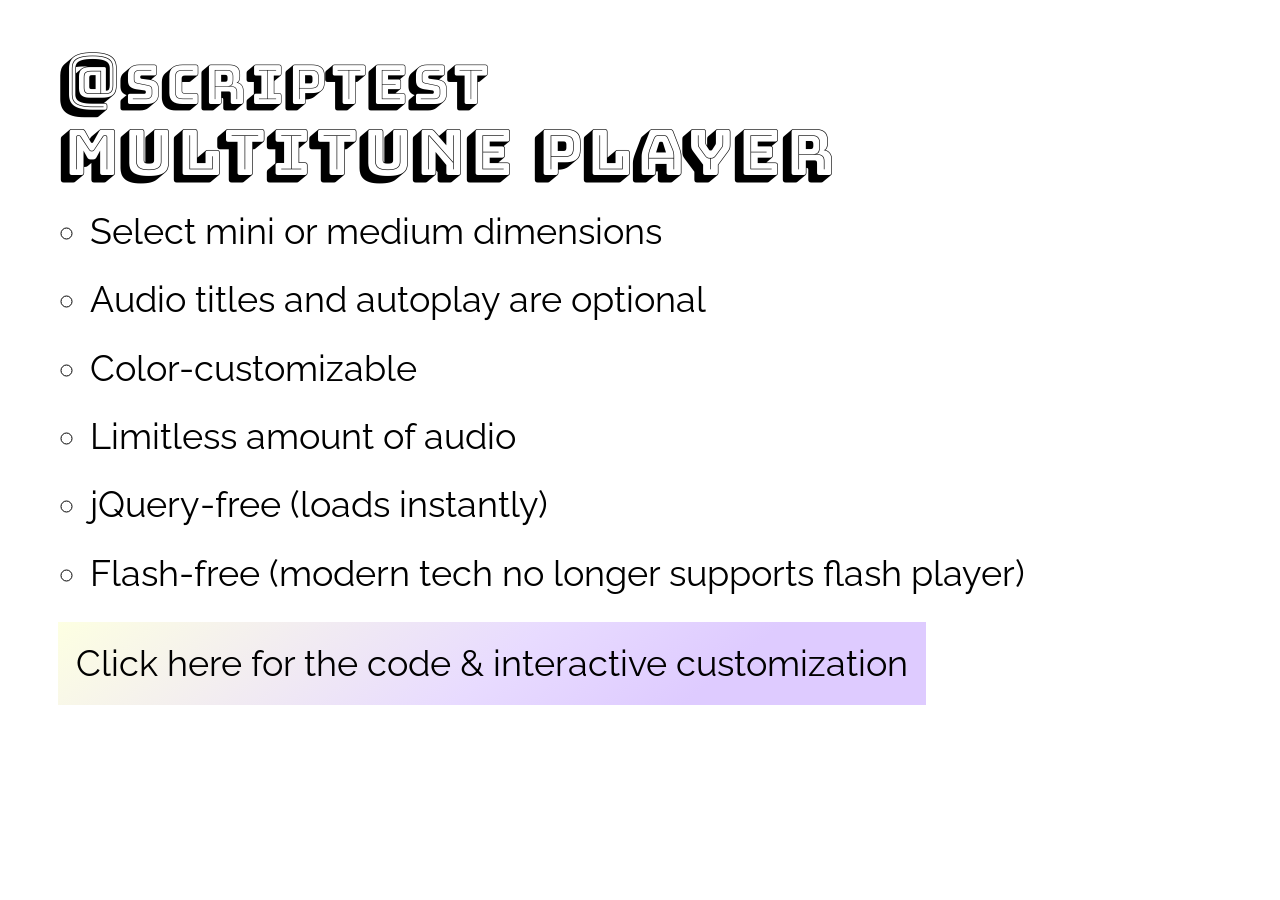
<file: host/mtp/intro.html>
<!DOCTYPE html>
<html><head>
	
<!--


丂匚尺丨卩ㄒ乇丂ㄒ
by Maddie


Dependencies:
— Fonts → fonts.google.com
— Imagery → rawpixel.com


-->
	
<title>彡</title> 
<link rel="shortcut icon" href="https://i.imgur.com/hIjXK0q.png"/>
		
<meta charset="utf-8">
<meta http-equiv="X-UA-Compatible" content="IE=edge">
<meta name="viewport" content="width=device-width, initial-scale=1, maximum-scale=1, user-scalable=yes">
		
<link href="https://fonts.googleapis.com/css?family=Bungee+Shade|Raleway" rel="stylesheet">

<style>
	
body {
	margin: 0;
	padding: 0;
	font-family: 'Raleway', sans-serif;
	font-size: 4vmin;
	line-height: 170%;
	background-image: url(https://i.imgur.com/mSgln6Z.jpeg);
	background-attachment: fixed;
	background-size: cover;
	color: #000; 
}

#container {
	margin: 4% 4.5%;
}
	
a {
	color: #000;
}
	
[class^="hvr-"] {
	padding: 0.3em 0.5em 0.3em 0.5em;
	cursor: pointer;
	background: linear-gradient(141deg, #fdffe2 0%, #e8dbff 51%, #decbff 75%);
	text-decoration: none;
	color: #000;
  	-webkit-tap-highlight-color: rgba(0,0,0,0);
}
	
.hvr-wobble-top {
	display: inline-block;
	vertical-align: middle;
	transform: translateZ(0);
	box-shadow: 0 0 1px rgba(0, 0, 0, 0);
	transform-origin: 0 100%;
	backface-visibility: hidden;
	-webkit-backface-visibility: hidden;
	-webkit-transform: translateZ(0);
	-moz-osx-font-smoothing: grayscale;
	-webkit-transform-origin: 0 100%;
}
	
.hvr-wobble-top:hover, .hvr-wobble-top:focus, .hvr-wobble-top:active {
	-webkit-animation-name: hvr-wobble-top;
	animation-name: hvr-wobble-top;
	-webkit-animation-duration: 1s;
	animation-duration: 1s;
	-webkit-animation-timing-function: ease-in-out;
	animation-timing-function: ease-in-out;
	-webkit-animation-iteration-count: 1;
	animation-iteration-count: 1;
}
	
@keyframes hvr-wobble-top {
16.65% {
	-webkit-transform: skew(-12deg);
	transform: skew(-12deg);
}

33.3% {
	-webkit-transform: skew(10deg);
	transform: skew(10deg);
}

49.95% {
	-webkit-transform: skew(-6deg);
	transform: skew(-6deg);
}

66.6% {
	-webkit-transform: skew(4deg);
	transform: skew(4deg);
}

83.25% {
	-webkit-transform: skew(-2deg);
	transform: skew(-2deg);
}

100% {
	-webkit-transform: skew(0);
	transform: skew(0);
}
}

p {
	margin: 0.5em 0;
}

ul, li {
	padding: 0;
	margin: 0.2em 0.45em;
	list-style-type: circle;
}

h1 {
	color: #000; 
	display: inline;
	font-weight: normal;
	font-size: 7vmin; 
	font-family: 'Bungee Shade', cursive;
}

h2 {
	color: #000; 
	display: inline;
	font-weight: normal;
	font-size: 6vmin; 
	font-family: 'Bungee Shade', cursive;
}

h3 {
	color: #000; 
	display: inline;
	font-weight: normal;
	font-size: 7vmin; 
	font-family: 'Bungee Shade', cursive;
}
	
::selection {
	background: #000;
	color: #e3d4ff;
}
	
::-moz-selection { 
	background: #000;
	color: #e3d4ff;
}
    
::-webkit-selection { 
	background: #000;
	color: #e3d4ff;
}  	
	
</style>	
</head>
<body>
<div id="container">
	<h1>@</h1><h2>scriptest</h2><br>
	<h3>MultiTune Player</h3><br>
		
	<ul> 
	<li>Select mini or medium dimensions</li>
	<li>Audio titles and autoplay are optional</li>
	<li>Color-customizable</li>
	<li>Limitless amount of audio</li>
	<li>jQuery-free (loads instantly)</li>
	<li>Flash-free (modern tech no longer supports flash player)</li>
	</ul>
			                
	<p><a href="https://scriptest.github.io/sp/mtp/medium.html" class="hvr-wobble-top">Click here for the code & interactive customization</a></p>
	
</div>
</body>
</html>
</file>
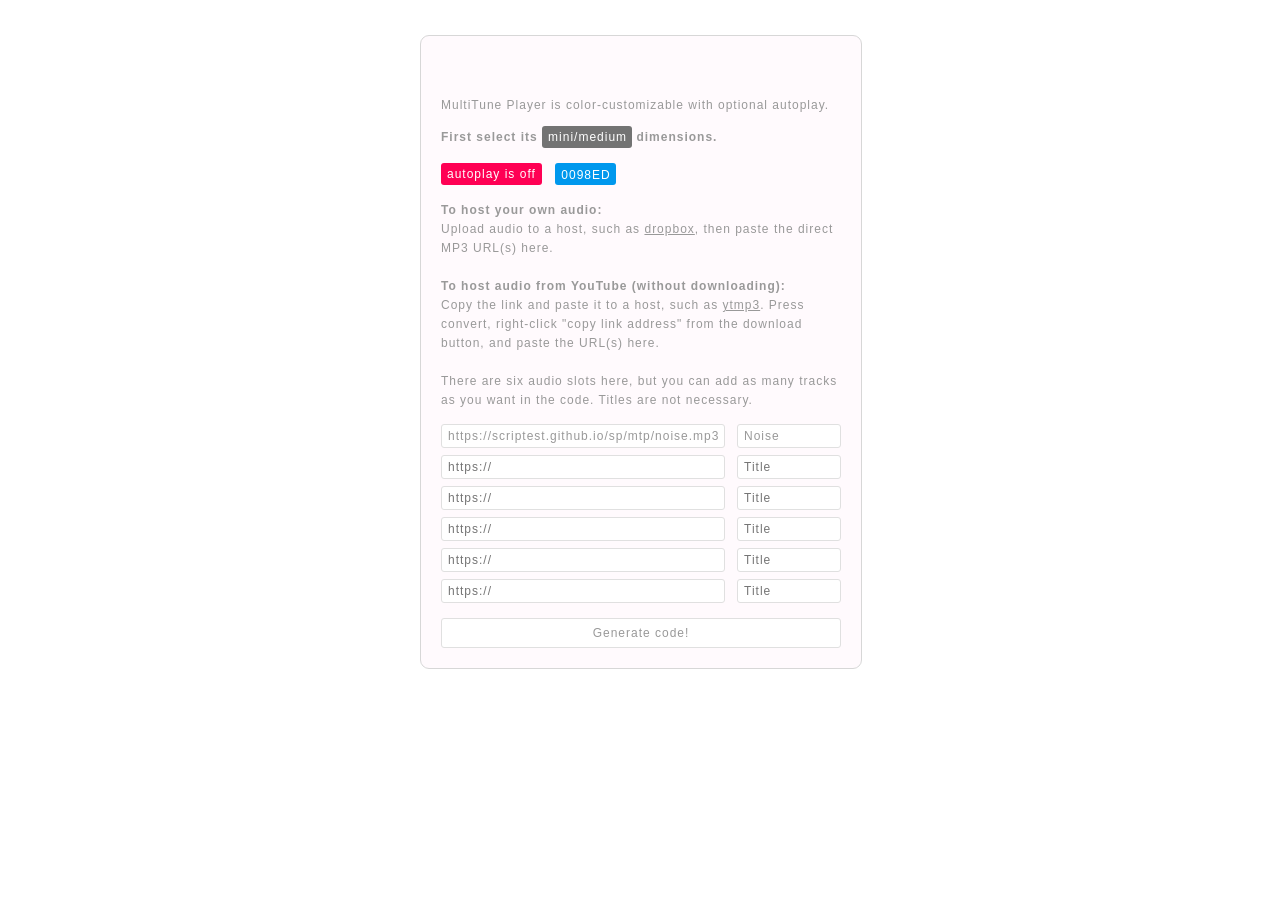
<file: host/mtp/medium.html>
<!DOCTYPE html>
<html><head>

<!--


丂匚尺丨卩ㄒ乇丂ㄒ
by Maddie


Dependencies:
— JavaScript Color → jscolor.com


-->
  
<title>彡</title> 
<link rel="shortcut icon" href="https://i.imgur.com/hIjXK0q.png"/>
<link href="medium.css" rel="stylesheet">
  
</head>
<body onclick="changecolor()" onmousemove="changecolor()">
        <noscript><div style="position: fixed; width: 100%; top: 0px; left: 0px; padding: 5px 0px; background: #000; color: #fff; text-align: center;">Oh no... Please visit this page from a device with javascript enabled :)</div></noscript>
  
<div id="cell">
<div id="playerbox">
        <script src="https://scriptest.github.io/sp/mtp/multitune-medium-gh.js"></script><div id="mtplayer"><span id="multi-info" style="display: none;">#0098ED off https://scriptest.github.io/sp/mtp/noise.mp3</span><span id="multi-names" style="display:none;">0,0,Noise</span></div>
</div>

<div id="desc">
        MultiTune Player is color-customizable with optional autoplay. <br><p></p><b>First select its</b> <div id="switch"><a href="https://scriptest.github.io/sp/mtp/mini.html">mini/medium</a></div> <b>dimensions.</b>
</div>
        
<div id="index-color-select">
<div id="color-select">
        <input type="text" class="jscolor" id="playercolor" value="0098ED">
</div>

<div id="autoplay">
        <input type="submit" value="autoplay is off" id="autobox" onclick="auto()">
</div>
        
<div class="isolate"></div>

<div id="trackbox">
<div id="trackguide">
  <b>To host your own audio:</b>
         <br>
         Upload audio to a host, such as <a href="https://www.dropbox.com/" target="_blank">dropbox</a>, then paste the direct MP3 URL(s) here. 
         <br>
         <br>
  <b>To host audio from YouTube (without downloading):</b>
          <br>
         Copy the link and paste it to a host, such as <a href="https://ytmp3.cc/" target="_blank">ytmp3</a>. Press convert, right-click "copy link address" from the download button, and paste the URL(s) here. 
          <br><br>
         There are six audio slots here, but you can add as many tracks as you want in the code. Titles are not necessary. 
  </div>
        <input id="trackurl1" type="text" value="https://scriptest.github.io/sp/mtp/noise.mp3" placeholder="https://">
        <input id="trackname1" type="text" value="Noise" placeholder="Title">
        <input id="trackurl2" type="text" placeholder="https://">
        <input id="trackname2" type="text" placeholder="Title">
        <input id="trackurl3" type="text" placeholder="https://">
        <input id="trackname3" type="text" placeholder="Title">
        <input id="trackurl4" type="text" placeholder="https://">
        <input id="trackname4" type="text" placeholder="Title">
        <input id="trackurl5" type="text" placeholder="https://">
        <input id="trackname5" type="text" placeholder="Title">
        <input id="trackurl6" type="text" placeholder="https://">         
        <input id="trackname6" type="text" placeholder="Title">

<div class="isolate"></div>
        
</div>

        <input id="generate" type="submit" value="Generate code!" onclick="generate()">
</div>
        <textarea id="code1" spellcheck="false"></textarea>
        <textarea id="code2" spellcheck="false"></textarea>
</div>
        
</body>
        <script src="generate-medium.js"></script>
        <script src="multicolor.js"></script>
</html>
</file>
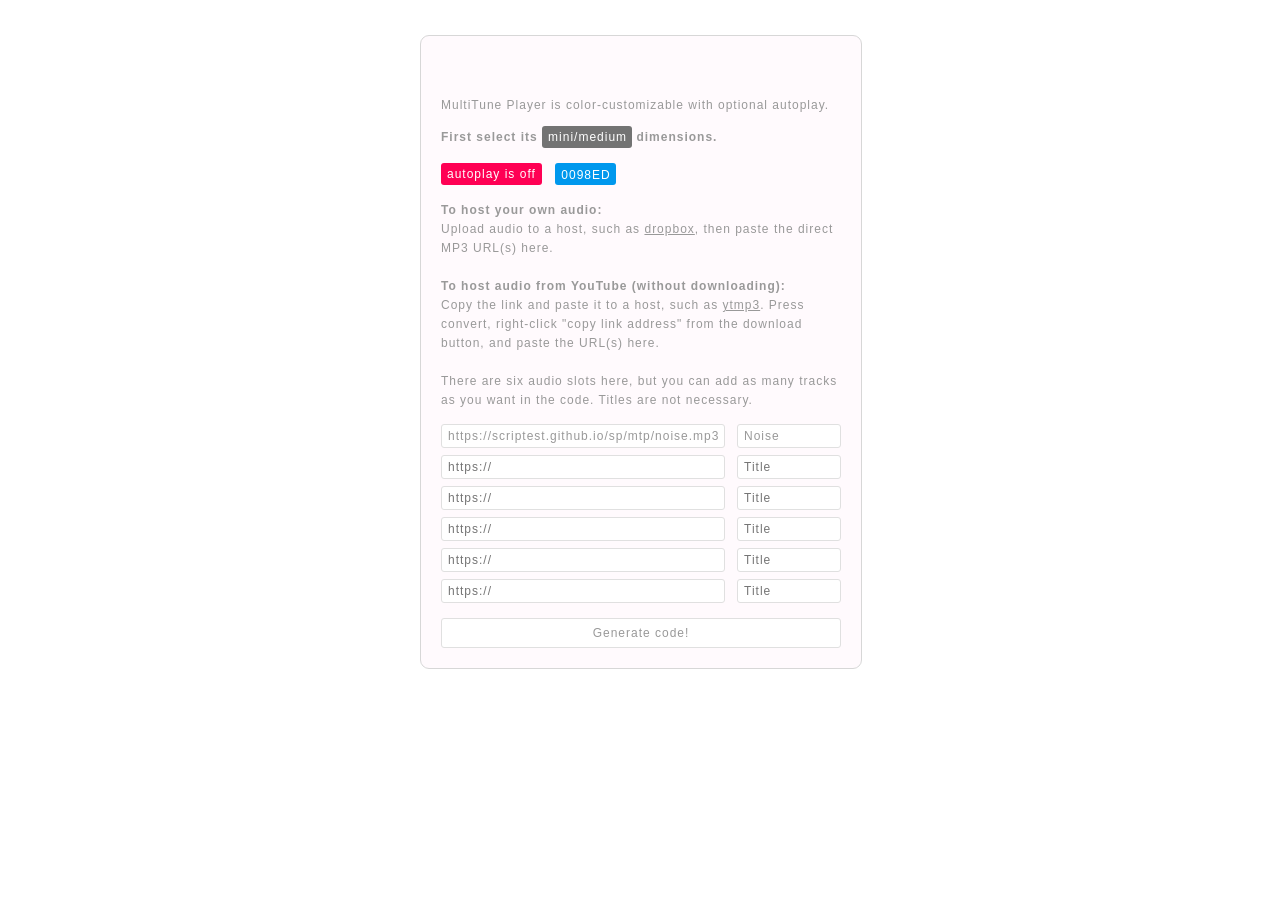
<file: host/mtp/mini.html>
<!DOCTYPE html>
<html><head>

<!--


丂匚尺丨卩ㄒ乇丂ㄒ
by Maddie


Dependencies:
— JavaScript Color → jscolor.com


-->
        
<title>彡</title> 
<link rel="shortcut icon" href="https://i.imgur.com/hIjXK0q.png"/>
<link href="mini.css" rel="stylesheet">
        
</head>
<body onclick="changecolor()" onmousemove="changecolor()">
        <noscript><div style="position: fixed; width: 100%; top: 0px; left: 0px; padding: 5px 0px; background: #000; color: #fff; text-align: center;">Oh no... Please visit this page from a device with javascript enabled :)</div></noscript>
       
<div id="cell">
<div id="playerbox">
        <script src="https://scriptest.github.io/sp/mtp/multitune-mini-gh.js"></script><div id="mtplayer"><span id="multi-info" style="display: none;">#0098ED off https://scriptest.github.io/sp/mtp/noise.mp3</span><span id="multi-names" style="display:none;">0,0,Noise</span></div>
</div>

<div id="desc">
        MultiTune Player is color-customizable with optional autoplay. <br><p></p><b>First select its</b> <div id="switch"><a href="https://scriptest.github.io/sp/mtp/medium.html">mini/medium</a></div> <b>dimensions.</b>
</div>

<div id="index-color-select">
<div id="color-select">
        <input type="text" class="jscolor" id="playercolor" value="0098ED">
</div>

<div id="autoplay">
        <input type="submit" value="autoplay is off" id="autobox" onclick="auto()">
</div>
        
<div class="isolate"></div>
        
<div id="trackbox">
<div id="trackguide">
  <b>To host your own audio:</b>
         <br>
         Upload audio to a host, such as <a href="https://www.dropbox.com/" target="_blank">dropbox</a>, then paste the direct MP3 URL(s) here.
         <br>
         <br>
  <b>To host audio from YouTube (without downloading):</b>
          <br>
         Copy the link and paste it to a host, such as <a href="https://ytmp3.cc/" target="_blank">ytmp3</a>. Press convert, right-click "copy link address" from the download button, and paste the URL(s) here. 
          <br><br>
         There are six audio slots here, but you can add as many tracks as you want in the code. Titles are not necessary.
  </div>
        <input id="trackurl1" type="text" value="https://scriptest.github.io/sp/mtp/noise.mp3" placeholder="https://">
        <input id="trackname1" type="text" value="Noise" placeholder="Title">
        <input id="trackurl2" type="text" placeholder="https://">
        <input id="trackname2" type="text" placeholder="Title">
        <input id="trackurl3" type="text" placeholder="https://">
        <input id="trackname3" type="text" placeholder="Title">
        <input id="trackurl4" type="text" placeholder="https://">
        <input id="trackname4" type="text" placeholder="Title">
        <input id="trackurl5" type="text" placeholder="https://">
        <input id="trackname5" type="text" placeholder="Title">
        <input id="trackurl6" type="text" placeholder="https://">
        <input id="trackname6" type="text" placeholder="Title">

<div class="kr"></div>

</div>

        <input id="generate" type="submit" value="Generate code!" onclick="generate()">
</div>
        <textarea id="code1" spellcheck="false"></textarea>
        <textarea id="code2" spellcheck="false"></textarea>
</div>

</body>
        <script src="generate-mini.js"></script>
        <script src="multicolor.js"></script>
</html>
</file>
<file: ct.css>
body { margin:0; background:#FFDEE5; font-size:15px; font-family:'Exo 2', Verdana, sans-serif; color:#000; line-height:19px; letter-spacing:1px; color:#fff; }

a { text-decoration:none; color:#fff; outline:none;  
    cursor: pointer!important;
  border-bottom: 1px solid #fff;
  }

a:hover { 
    color: #ffef5d;
    border-bottom: 1px solid #fff;
}

.clr { clear:both; }

#main { margin:auto; width:600px; }

#city { position:absolute; top:150px; width:600px; height:200px; }

#citybase { position:absolute; padding:25px; background:#F55858; margin:199px 0px 0px -50px; z-index:200; -webkit-border-radius: 20px; -moz-border-radius: 20px; border-radius: 20px; }

#citybase a:hover { border-bottom:1px solid #fff; margin-bottom:-1px; }

#baseborder { width:610px; padding:20px; border:0px dashed #FAA0A0; -webkit-border-radius: 10px; -moz-border-radius: 10px; border-radius: 10px; }

#bottomspace { width:650px; position:absolute; height:35px; margin:50px 0px 0px 0px; text-align:center; font-size:14px; line-height:14px; color:#fff; letter-spacing:2px; }

#copyr { position:absolute; margin-top:-65px; width:100%; text-align:center; }








.blurb { width:calc(100% - 65px); background:#FF6B6B; padding:19px 10px 21px 60px; -webkit-border-radius: 10px; -moz-border-radius: 10px; border-radius: 10px; display:block; margin-bottom:20px; font-size:15px; line-height:21px; -webkit-transition:all 0.2s ease-in-out;-moz-transition:all 0.2s ease-in-out;-o-transition:all 0.2s ease-in-out;transition:all 0.2s ease-in-out; }

.blurbicon { font-size:20px; line-height:20px; color:#fff; text-align:center; padding:13px 15px 15px 16px; background:#FF6B6B; border:12px solid #F55858; position:absolute; margin:-30px 15px 0px -90px; -webkit-border-radius: 100px; -moz-border-radius: 100px; border-radius: 100px; cursor:default; -webkit-transition:all 0.2s ease-in-out;-moz-transition:all 0.2s ease-in-out;-o-transition:all 0.2s ease-in-out;transition:all 0.2s ease-in-out; cursor:default; }

.blurb a { color:#fff; border-bottom:1px solid #fff; margin-bottom:-1px; }

.blurb a:hover { color:#fff; border-bottom:1px solid #fff; margin-bottom:-1px; }



#toptitle { width:100%; margin:-20px 0px 20px 0px; text-align:center; cursor:default; }

.topletter {  float:left; display:block; width:11.1%; text-align:center; font-size:25px; line-height:25px; font-family:'Quicksand', sans-serif; color:#fff; }

#subtitle { width:100%; text-align:center; margin:0px 0px 25px 0px; display:none; }











#projects { width:100%; margin-top:50px; margin-left:-10px; }


.prcage { width:280px; height:200px; border:4px solid #E8E8E8; border-top:26px solid #E8E8E8; float:left; -webkit-border-radius: 5px; -moz-border-radius: 5px; border-radius: 5px; background:#f6f6f6; -webkit-transition:all 0.1s ease-in-out;-moz-transition:all 0.1s ease-in-out;-o-transition:all 0.1s ease-in-out;transition:all 0.1s ease-in-out; }

.prcage:hover { width:290px; height:210px; margin-left:-5px; margin-top:-5px; }

.prdot1 { position:absolute; width:11px; height:11px; background:#FC6868; margin:-19px 0px 0px 3px; -webkit-border-radius: 100px; -moz-border-radius: 100px; border-radius: 100px; }

.prdot2 { position:absolute; width:11px; height:11px; background:#FAF38E; margin:-19px 0px 0px 20px; -webkit-border-radius: 100px; -moz-border-radius: 100px; border-radius: 100px; }

.prdot3 { position:absolute; width:11px; height:11px; background:#58CC7B; margin:-19px 0px 0px 37px; -webkit-border-radius: 100px; -moz-border-radius: 100px; border-radius: 100px; }

.prinfo { width:300px; float:right; }

.prdesc { width:100%; margin-bottom:10px; }

.prtags { width:100%; }

.ptag { margin:0px 9px 7px 0px; float:left; background:#FF6B6B; padding:5px 8px 5px 8px; -webkit-border-radius: 3px; -moz-border-radius: 3px; border-radius: 3px; font-size:13px; line-height:13px; cursor:default; -webkit-transition:all 0.2s ease-in-out;-moz-transition:all 0.2s ease-in-out;-o-transition:all 0.2s ease-in-out;transition:all 0.2s ease-in-out; }

.ptag:hover { background:#FF8787; }

.prtitle { width:100%; margin-bottom:10px; font-size:20px; line-height:20px; }

.prj { height:290px; }

.primg { width:100%; height:100%; opacity:0.8; border:0px; outline:none; }

.prcage a:hover { border:0px; margin:0px; }

.prj2 { background:#FF6B6B; width:100%; -webkit-border-radius: 10px; -moz-border-radius: 10px; border-radius: 10px; height:80px; padding-top:25px; text-align:center; margin-bottom:50px;  }






#sun { width:200px; height:200px; position:absolute; margin:-100px 0px 0px 300px; background:#fff; -webkit-border-radius: 500px; -moz-border-radius: 500px; border-radius: 500px; z-index:0; }





#b1 { position:absolute; z-index:8; }

#b1box1 { width:160px; height:200px; position:absolute; background:#F55858; }

#b1box2 { width:70px; height:200px; position:absolute; margin-left:160px; background:#CF3636; }

#b1box3 { width:70px; height:30px; position:absolute; background:#F55858; margin:-30px 0px 0px 0px; }

#b1box4 { width:30px; height:30px; position:absolute; background:#CF3636; margin:-30px 0px 0px 70px; }

#b1box5 { width:30px; height:13px; position:absolute; background:#F55858; margin:-42px 0px 0px 40px; }

#b1box6 { width:30px; height:13px; position:absolute; background:#CF3636; margin:-42px 0px 0px 70px; }

#b1box7 { width:5px; height:30px; position:absolute; background:#F55858; margin:-60px 0px 0px 15px; z-index:10; }

#b1box8 { width:4px; height:30px; position:absolute; background:#CF3636; margin:-60px 0px 0px 20px; z-index:10; }

#b1railingcage { position:absolute; margin:-10px 0px 0px 67px; width:200px; }

.b1frontbar { display:block; float:left; height:12px; width:3px; background:#F55858; margin-right:7px; }

.b1backbar { display:block; float:left; height:12px; width:3px; background:#CF3636; margin-left:7px; }

.b1frontrail { position:absolute; margin:-2px 0px 0px 0px; width:93px; height:3px; background:#F55858; }

.b1backrail { position:absolute; margin:-2px 0px 0px 104px; width:59px; height:3px; background:#CF3636; }

#b1cloud1 { width:9px; height:9px; position:absolute; margin:-60px 0px 0px 15px; background:#F55858; -webkit-border-radius: 500px; -moz-border-radius: 500px; border-radius: 500px; z-index:9; -webkit-animation: cld 3s infinite; -moz-animation:    cld 3s infinite; -o-animation:      cld 3s infinite;  animation:         cld 3s infinite;  }


@-webkit-keyframes cld {
  0%   { opacity:0; transform: translateZ(0); }
  5%   { opacity:1; transform: translateZ(0); }
  100% { margin-top:-95px; opacity:0; transform: translateZ(0); }
}
@-moz-keyframes cld {
  0%   { opacity:0; transform: translateZ(0); }
  5%   { opacity:1; transform: translateZ(0); }
  100% { margin-top:-95px; opacity:0; transform: translateZ(0); }
}
@-o-keyframes cld {
  0%   { opacity:0; transform: translateZ(0); }
  5%   { opacity:1; transform: translateZ(0); }
  100% { margin-top:-95px; opacity:0; transform: translateZ(0); }
}
@keyframes cld {
  0%   { opacity:0; transform: translateZ(0); }
  5%   { opacity:1; transform: translateZ(0); }
  100% { margin-top:-95px; opacity:0; transform: translateZ(0); }
}


#b1cloud2 { width:12px; height:12px; position:absolute; margin:-101px 0px 0px 13px; background:#F55858; -webkit-border-radius: 500px; -moz-border-radius: 500px; border-radius: 500px; display:none; }

#b1windowcage { position:absolute; margin:15px 0px 0px 17px; width:150px; height:180px; z-index:10; }

.b1window { width:7px; height:10px; background:#FAA0A0; display:block; float:left; margin:0px 13px 13px 0px; }

.b1windowd { width:7px; height:10px; background:#F55858; display:block; float:left; margin:0px 13px 13px 0px; }

.b1windowy { width:7px; height:10px; background:#FFF7D1; display:block; float:left; margin:0px 13px 13px 0px; }

#b1windowcage2 { position:absolute; margin:15px 0px 0px 172px; width:60px; height:180px; z-index:10; }

.b1window2 { width:7px; height:10px; background:#DB6767; display:block; float:left; margin:0px 13px 13px 0px; }

.b1window2y { width:7px; height:10px; background:#D9CD98; display:block; float:left; margin:0px 13px 13px 0px; }

.b1windowd2 { width:7px; height:10px; background:#CF3636; display:block; float:left; margin:0px 13px 13px 0px; }
















#b2 { position:absolute; margin:0px 0px 0px 440px; z-index:8; }

#b2box1 { width:103px; height:200px; position:absolute; background:#F55858; }

#b2box2 { width:40px; height:200px; position:absolute; margin-left:103px; background:#CF3636; }

#b2box3 { width:53px; height:25px; position:absolute; background:#F55858; margin:-25px 0px 0px 50px; }

#b2box4 { width:40px; height:25px; position:absolute; background:#CF3636; margin:-25px 0px 0px 103px; }

#b2railingcage { position:absolute; margin:-12px 0px 0px 0px; width:100px; }

.b2frontbar { display:block; float:left; height:12px; width:3px; background:#F55858; margin-right:7px; }

.b2frontrail { position:absolute; margin:0px 0px 0px 0px; width:60px; height:3px; background:#F55858; }

#b2railingcage2 { position:absolute; margin:-36px 0px 0px 50px; width:100px; }

.b2frontbar2 { display:block; float:left; height:12px; width:3px; background:#F55858; margin-right:7px; }

.b2frontrail2 { position:absolute; margin:0px 0px 0px 0px; width:52px; height:3px; background:#F55858; }

.b2frontbar2d { display:block; float:left; height:12px; width:3px; background:#CF3636; margin-left:8px; }

.b2frontrail2d { position:absolute; margin:0px 0px 0px 70px; width:23px; height:3px; background:#CF3636; }

#b2laddercage { position:absolute; z-index:10; width:10px; margin:-18px 0px 0px 109px; }

.b2ladderstep { display:block; height:3px; width:9px; margin-bottom:5px; background:#B31D1D; }

#b2windowcage { position:absolute; margin:16px 0px 0px 16px; width:90px; height:180px; z-index:10; }

.b2windowframe { width:15px; height:8px; display:block; float:left; margin:0px 13px 12px 0px; }

.b2window1 { display:block; width:6px; height:8px; float:left; background:#FAA0A0; }

.b2window2 { display:block; width:6px; height:8px; float:right; background:#FAA0A0; }

.b2window1y { display:block; width:6px; height:8px; float:left; background:#FFF7D1; }

.b2window2y { display:block; width:6px; height:8px; float:right; background:#FFF7D1; }

#b2windowcage2 { position:absolute; margin:-12px 0px 0px 72px; width:90px; height:180px; z-index:10; }






#b4 { position:absolute; z-index:8; margin:120px 0px 0px 325px; }

#b4box1 { width:65px; height:80px; position:absolute; background:#F55858; }

#b4box2 { width:25px; height:80px; position:absolute; margin-left:65px; background:#CF3636; }

#b4windowcage { position:absolute; margin:16px 0px 0px 15px; width:50px; height:180px; z-index:10; }

.b4window { width:12px; height:8px; background:#FAA0A0; display:block; float:left; margin:0px 13px 13px 0px; }

.b4windowy { width:12px; height:8px; background:#FFF7D1; display:block; float:left; margin:0px 13px 13px 0px; }

#b4windowcage2 { position:absolute; margin:16px 0px 0px 73px; width:13px; height:180px; z-index:10; }

.b4window2 { width:10px; height:8px; background:#DB6767; display:block; float:left; margin:0px 0px 13px 0px; }

.b4window2y { width:10px; height:8px; background:#D9CD98; display:block; float:left; margin:0px 0px 13px 0px; }











#sl1 { position:absolute; z-index:8; margin:177px 0px 0px 609px; }

#sl2 { position:absolute; z-index:8; margin:177px 0px 0px 298px; }

.sl1p1 { position:absolute; width:4px; height:25px; background:#F55858; margin:0px; z-index:9; }

.sl1r1 { position:absolute; width:12px; height:4px; background:#F55858; margin:-3px 0px 0px 0px; z-index:10; -webkit-border-top-left-radius: 10px; -webkit-border-top-right-radius: 10px; -moz-border-radius-topleft: 10px; -moz-border-radius-topright: 10px; border-top-left-radius: 10px; border-top-right-radius: 10px; }

.sl1r2 { position:absolute; width:6px; height:4px; background:#fff; margin:1px 0px 0px 4px; z-index:10; -webkit-border-bottom-right-radius: 10px; -webkit-border-bottom-left-radius: 10px; -moz-border-radius-bottomright: 10px; -moz-border-radius-bottomleft: 10px; border-bottom-right-radius: 10px; border-bottom-left-radius: 10px; }






#treecage { position:absolute; z-index:8; margin:175px 0px 0px 260px; }

#treetrunk { position:absolute; margin:0px; width:7px; height:25px; background:#F55858; }

#treec1 { position:absolute; margin:-10px 0px 0px -12px; width:16px; height:16px; background:#F55858; -webkit-border-radius: 500px; -moz-border-radius: 500px; border-radius: 500px; }

#treec3 { position:absolute; margin:-10px 0px 0px 3px; width:16px; height:16px; background:#F55858; -webkit-border-radius: 500px; -moz-border-radius: 500px; border-radius: 500px; }

#treec4 { position:absolute; margin:-20px 0px 0px -5px; width:16px; height:16px; background:#F55858; -webkit-border-radius: 500px; -moz-border-radius: 500px; border-radius: 500px; }






#cloud1 { position:absolute; z-index:8; margin:-60px 0px 0px 260px; display:none; }

#cloud1a { position:absolute; width:90px; height:30px; background:#F55858; -webkit-border-radius: 100px; -moz-border-radius: 100px; border-radius: 100px; margin:0px; }

#cloud1b { position:absolute; width:40px; height:40px; background:#F55858; -webkit-border-radius: 100px; -moz-border-radius: 100px; border-radius: 100px; margin:-20px 0px 0px 10px; }

#cloud1c { position:absolute; width:35px; height:35px; background:#F55858; -webkit-border-radius: 100px; -moz-border-radius: 100px; border-radius: 100px; margin:-15px 0px 0px 40px; }








#traincage { position:absolute; z-index:2; margin:50px 0px 0px 135px; overflow:hidden; width:350px; height:100px; }

#traintrack { position:absolute; width:320px; padding:4px 0px 4px 5px; background:#F55858; margin:27px 0px 0px 0px; }

.track { display:block; float:left; background:#FF8F8F; margin-right:9px; height:3px; width:7px; }

#train { position:absolute; margin:0px 0px 0px -300px; width:300px; padding:10px 0px 10px 20px; background:#F55858; border-radius:20px; -moz-border-radius:20px; -webkit-border-radius:20px; overflow:hidden; -webkit-animation: tr 6s infinite;  -moz-animation:    tr 6s infinite; -o-animation:      tr 6s infinite;   animation:         tr 6s infinite;  }

.trainwindow { width:10px; height:7px; background:#FFF7D1; display:block; float:left; margin-right:9px; }


@-webkit-keyframes tr {
  0%   { opacity:0; transform: translateZ(0); }
  5%   { opacity:1; transform: translateZ(0); }
  70%   { opacity:1; margin-left:700px; transform: translateZ(0); }
  71%   { opacity:0; transform: translateZ(0); }
  100% { opacity:0; margin-left:-300px; transform: translateZ(0); }
}
@-moz-keyframes tr {
  0%   { opacity:0; transform: translateZ(0); }
  5%   { opacity:1; transform: translateZ(0); }
  70%   { opacity:1; margin-left:700px; transform: translateZ(0); }
  71%   { opacity:0; transform: translateZ(0); }
  100% { opacity:0; margin-left:-300px; transform: translateZ(0); }
}
@-o-keyframes tr {
  0%   { opacity:0; transform: translateZ(0); }
  5%   { opacity:1; transform: translateZ(0); }
  70%   { opacity:1; margin-left:700px; transform: translateZ(0); }
  71%   { opacity:0; transform: translateZ(0); }
  100% { opacity:0; margin-left:-300px; transform: translateZ(0); }
}
@keyframes tr {
  0%   { opacity:0; transform: translateZ(0); }
  5%   { opacity:1; transform: translateZ(0); }
  70%   { opacity:1; margin-left:700px; transform: translateZ(0); }
  71%   { opacity:0; transform: translateZ(0); }
  100% { opacity:0; margin-left:-300px; transform: translateZ(0); }
}




#mainmob { display:none; width:100%; margin:0px; }

#citymob { width:100%; border:0px; outline:0px; }




@media only screen and (max-width: 650px) { 

body { font-size:17px; line-height:23px; }

#main { display:none; }

#mainmob { display:block; }

#basemob { display:block; margin:-5px 0px 0px 0px; width:100%; background:#F55858; padding:10px 0px 100px 0px; }

.blurb { margin:18px 0px 30px 0px; border-radius:0px; -moz-border-radius:0px; -webkit-border-radius:0px; padding:20px; width:calc(100% - 40px); text-align:left; font-size:17px; line-height:23px; }

#toptitle { width:100%; margin:15px 0px 20px 0px; text-align:center; cursor:default; }

.topletter {  float:left; display:block; width:12.4%; text-align:center; font-size:21px; line-height:21px; font-family:'Quicksand', sans-serif; color:#fff; }

#projects { width:100%; margin-top:0px; margin-left:0px; overflow:hidden; }

.prcagem { width:280px; height:200px; border:4px solid #E8E8E8; border-top:26px solid #E8E8E8; float:none; -webkit-border-radius: 5px; -moz-border-radius: 5px; border-radius: 5px; background:#f6f6f6; -webkit-transition:all 0.1s ease-in-out;-moz-transition:all 0.1s ease-in-out;-o-transition:all 0.1s ease-in-out;transition:all 0.1s ease-in-out; margin-top:200px; margin:auto; }

.prinfo { width:calc(100% - 40px); padding:30px 20px 0px 20px; float:none; }

.prdesc { width:100%; margin-bottom:10px; }

.prtags { width:100%; }

.ptag { margin:0px 11px 9px 0px; float:left; background:#FF6B6B; padding:5px 8px 5px 8px; -webkit-border-radius: 3px; -moz-border-radius: 3px; border-radius: 3px; font-size:15px; line-height:15px; cursor:default; -webkit-transition:all 0.2s ease-in-out;-moz-transition:all 0.2s ease-in-out;-o-transition:all 0.2s ease-in-out;transition:all 0.2s ease-in-out; }

.prtitle { width:100%; margin-bottom:10px; font-size:23px; line-height:23px; }

.prj { height:auto; margin-bottom:100px; }

.primg { width:100%; height:200px; opacity:0.8; border:0px; outline:none; }

#bottomspace { width:100%; height:35px; margin:50px 0px 0px 0px; text-align:center; font-size:16px; line-height:16px; color:#fff; letter-spacing:2px; }

#copyr { margin-top:0px; width:100%; text-align:center; }


}
</file>
<file: host/pop-up/mg.css>
/**  

丂匚尺丨卩ㄒ乇丂ㄒ
by Maddie

*/

body {
  margin: 0; 
  font-family: arial; 
  font-size: 13px; 
  color: #999999; 
}

a { 
  text-decoration: none; 
  color: #666; 
}

strong { 
  background: #FFFEDB; 
  font-weight: 500; 
}

#mailboxcage { 
  z-index: 9999999; 
  height: 82px; 
  width: 62px; 
  display: block; 
}

#mailbox { 
  cursor: pointer; 
}

#footer { 
  position: absolute; 
  z-index: 0; 
  width: 100%; 
  text-align: center; 
  font-size: 11px; 
  line-height: 10px; 
  bottom: 5px; 
  left: 0px; 
}

#envelope { 
  position: absolute; 
  width: 60px; 
  height: 80px; 
  background: #f1f1f1; 
  border-left: 1px solid #000000; 
  border-right: 1px solid #000000; 
  border-bottom: 1px solid #000000; 
  border-top: 1px solid #000000; 
  -webkit-border-radius: 4px; 
  -moz-border-radius: 4px; 
  border-radius: 4px; 
  overflow: hidden; 
  box-shadow: 4px 4px 1px #eeeeee; 
  z-index: 10; 
}

#middleline { 
  height: 80px; 
  width: 1px; 
  background: #000000; 
  position: absolute; 
  margin: 0px 0px 0px 29px; 
  opacity: 0.5; 
}

#intriangle { 
  position: absolute; 
  width: 60px; 
  height: 60px; 
  border: 1px solid #000000; 
  -webkit-border-radius: 15px; 
  -moz-border-radius: 15px; 
  border-radius: 15px; 
  background: #f1f1f1; 
  margin: -39px 0px 0px -1px; 
  -ms-transform: rotate(45deg); 
  -webkit-transform: rotate(45deg); 
  transform: rotate(45deg); 
}

#intriangle2 { 
  position: absolute; 
  width: 60px; 
  height: 60px; 
  border: 1px solid #000000; 
  -webkit-border-radius: 15px; 
  -moz-border-radius: 15px; 
  border-radius: 15px; 
  background: #ffffff; 
  margin: -39px 0px 0px -1px; 
  -ms-transform: rotate(45deg); 
  -webkit-transform: rotate(45deg); 
  transform: rotate(45deg);
  display: none; 
}

#whitecover { 
  position: absolute; 
  width: 60px; 
  height: 5px; 
  border-left: 1px solid #000; 
  border-right: 1px solid #000; 
  background: #ffffff; 
  margin: 0px 0px 0px 0px; 
  z-index: 13; 
  display: none; 
}

#outtriangle { 
  position: absolute; 
  margin: -20px 0px 0px 5px; 
  width: 50px; 
  height: 50px; 
  border: 1px solid #000000; 
  -webkit-border-radius: 15px; 
  -moz-border-radius: 15px; 
  border-radius: 15px; 
  background: #f1f1f1; 
  -ms-transform: rotate(45deg); 
  -webkit-transform: rotate(45deg); 
  transform: rotate(45deg); 
  z-index: 8; 
  opacity: 0; 
}

#paper { 
  position: absolute; 
  z-index: 9; 
  margin: -15px 0px 0px 0px; 
  width: 60px; 
  height: 40px; 
  border: 1px solid #000000; 
  background: #ffffff; 
  -webkit-border-radius: 3px; 
  -moz-border-radius: 3px; 
  border-radius: 3px; 
  opacity: 0; 
  overflow: hidden; 
}

.paperline { 
  width: 40px; 
  height: 1px; 
  background: #ccc; 
  margin: 4px 0px -2px 10px; 
}

#bigpapercontainer { 
  position: absolute; 
  margin: -125px 0px 0px 100px; 
  opacity: 0; 
  transition: all 0.5s ease-in-out; 
  z-index: 99; 
}

#bigpaper { 
  border: 1px solid #000000; 
  background: #ffffff; 
  -webkit-border-radius: 4px; 
  -moz-border-radius: 4px; 
  border-radius: 4px; 
  box-shadow: 4px 4px 1px #f1f1f1; 
  overflow: hidden; 
  width: 120px; 
  height: 160px; 
}

#bigpapertext { 
  position: absolute; 
  z-index: 11; 
  margin: 5px 0px 0px 10px; 
  font-family: arial; 
  font-size: 10px; 
  line-height: 13px; 
  overflow: hidden; 
  color: #000; 
  width: 100px; 
  height: 140px; 
}

.bigpaperline { 
  width: 120px; 
  height: 1px; 
  background: #f1f1f1; 
  margin-top: 7px; 
}

#coverletter { 
  position: absolute; 
  width: 130px; 
  height: 170px; 
  margin: -125px 0px 0px 100px; 
  opacity: 0; 
}

#mailbox:hover #outtriangle { 
  opacity: 1; 
}

#mailbox:hover #intriangle { 
  display: none; 
}

#mailbox:hover #intriangle2 { 
  display: inline; 
}

#mailbox:hover #envelope { 
  border-top: 1px solid #ffffff; 
}

#mailbox:hover #paper { 
  opacity: 1; 
}

#mailbox:hover #whitecover { 
  display: inline; 
}

#mailbox:hover #bigpapercontainer { 
  opacity: 1; 
  margin: -130px 0px 0px 100px; 
}

#sect1 { 
  width: 262px; 
  height: 40px; 
  background: #FAFAFA; 
  border: 1px solid #C9C9C9; 
  position: absolute; 
  margin: 270px 0px 0px -105px; 
  padding: 7px; 
  box-shadow: 3px 3px 1px #F7F7F7; 
}

#sect2 { width: 262px; 
        height: 40px; 
        background: #FAFAFA; 
        border: 1px solid #C9C9C9; 
        position: absolute; 
        margin: 360px 0px 0px -105px; 
        padding: 7px; 
        box-shadow: 3px 3px 1px #F7F7F7; 
}

#sect3 { 
  width: 70px; 
  height: 300px; 
  padding-top: 170px; 
  margin: auto; 
}

#sect4 {
  width: 320px; 
  position: absolute; 
  margin: 40px 0px 0px -135px; 
}

#stylecode, #bodycode { 
  width: 100%; 
  height: 100%; 
  overflow: auto; 
  font-family: courier; 
  font-size: 10px; 
  line-height: 13px; 
}

::selection { 
  color: #fff;
  background: #000; 
}

::-moz-selection { 
  color: #fff;
  background: #000;
}

#controls { 
  width: 305px; 
  margin: auto; 
  padding-left: 30px; 
}

.buttonbox { 
  width: 100px; 
  display: block; 
  float: left; 
  margin-bottom: 10px; 
}

.buttontitle { 
  display: block; 
  text-transform: uppercase; 
  letter-spacing: 1px; 
  font-size: 10px; 
  margin: 5px 0px 3px 0px; 
}

#buttoncage { 
  margin: auto; 
  width: 260px; 
}

#fontf, #bordersf, #envelopef, #paperf, #paperlinesf, #shadowf { 
  padding: 3px; 
  background: #ffffff; 
  width: 70px; 
  font-family: arial; 
  font-size: 10px; 
  letter-spacing: 1px; 
  display: block; 
  color: #999999; 
  border: 1px solid #C9C9C9; 
  outline: none; 
  box-shadow: 3px 3px 1px #F7F7F7; 
}

#textf { 
  border: 1px solid #C9C9C9; 
  padding: 7px; 
  background: #FFF5F5; 
  width: 262px; 
  height: 70px; 
  resize: none; 
  font-family: arial; 
  font-size: 11px; 
  letter-spacing: 0px; 
  line-height: 14px; 
  color: #999999; 
  margin-bottom: 10px; 
  outline: none; 
  box-shadow: 3px 3px 1px #F7F7F7; 
}

.copydisc { 
  width: 272px; 
  position: absolute; 
  margin: -41px 0px 0px -7px; 
  font-size: 10px; 
}

.copydisc2 { 
  width: 272px; 
  position: absolute; 
  margin: -31px 0px 0px -7px; 
  font-size: 10px; 
}

#thn { 
  width: 100px; 
  height: 40px; 
  position: absolute; 
  margin: 420px 0px 0px 0px;
}

#icarus { 
  width: 100%; 
  position: fixed; 
  top: 0px; 
  left: 0px; 
  background: #f5f5f5; 
  padding: 6px 0px 6px 0px; 
  font-size: 11px; 
  line-height: 11px; 
  color: #999999; 
  text-align: center; 
  text-transform: uppercase; 
  letter-spacing: 1px; 
}

#ftt { 
  width: 100%; 
  position: fixed; 
  bottom: 0px; 
  left: 0px; 
  text-align: center; 
  padding-top: 5px;  
  padding-bottom: 5px; 
  background: #fff; 
  font-size: 11px; 
}
</file>
<file: host/mtp/medium.css>
/**  

丂匚尺丨卩ㄒ乇丂ㄒ
by Maddie

*/

body { 
  margin: 0; 
  background: #fff; 
  font-family: arial, sans-serif; 
  font-size: 12px; 
  line-height: 19px; 
  letter-spacing: 1px; 
  color: #999; 
}

a { 
  color: #999; 
  text-decoration: underline; 
}

p {
  margin: 1.1em 0;
}

::selection { 
    background: #31ff9f; 
    color: #000;
}

::-moz-selection { 
    background: #31d9ff;
    color: #000;
}
    
::-webkit-selection { 
    background: #31d9ff;
    color: #000;
}  

code {
    font-family: arial, sans-serif; 
    padding: 2px 2px 2px 4px; 
    background-color: #000;
    color: #fff;
}

#cell { 
  position: absolute;
  width: 400px; 
  left: calc(50% - 220px); 
  margin: 35px 0 50px 0;
  padding: 20px; 
  border: 1px solid #d7d7d7;
  border-radius: 9px; 
  background: #fffafd;
}

#cell input { 
  -webkit-appearance: none; 
}

#playerbox { 
  position: absolute; 
  width: 500px; 
  margin: 8px 0 0 calc(50% - 70px);
  letter-spacing: 0px; 
}

#desc { 
  margin: 40px 0px 16px 0px; 
  word-wrap: break-all; 
  word-break: break-word;
}

#switch { 
  display: inline;
  border-radius: 3px; 
  letter-spacing: 1px; 
}

#switch a { 
  border-radius: 3px; 
  padding: 4px 5px 4px 6px; 
  color: #fff; 
  background: #737373; 
  text-decoration: none;
}

#autoplay { 
  display: inline-block;
  margin: 0 0 0 0;
  float: left;
}

#autoplay input { 
  padding: 5px 6px; 
  background: #FF0054; 
  color: #fff; 
  letter-spacing: 1px; 
}

#color-select { 
  float: right;
  margin: 0 225px 0 0;
}

#color-select input { 
  width: 60px; 
  text-align: center; 
  padding: 4.5px 0px 3px 1px; 
  letter-spacing: 1px; 
}

#color-select input, #autoplay input { 
  border: 0px; 
  outline: none; 
  cursor: pointer; 
  font-family: arial, sans-serif; 
  font-size: 12px; 
  line-height: 12px; 
  -webkit-border-radius: 3px; 
  -moz-border-radius: 3px; 
  border-radius: 3px; 
}

#playercolor, #autobox, #index-color-select {
}

#trackbox { 
  margin: 16px 0 0 0; 
  width: 400px; 
}

#trackguide { 
  margin: 0 0 7px 0; 
  word-wrap: break-all; 
  word-break: break-word;
}

#trackurl1, #trackurl2, #trackurl3, #trackurl4, #trackurl5, #trackurl6 { 
  display: block; 
  width: 270px; 
  float: left; 
  border: 1px solid #E0E0E0; 
  background: #fff; 
  outline: none; 
  font-family: arial, sans-serif; 
  font-size: 12px; 
  line-height: 12px; 
  letter-spacing: 1px; 
  margin: 7px 0 0 0; 
  color: #999; 
  padding: 4px 6px; 
  -webkit-border-radius: 3px; 
  -moz-border-radius: 3px; 
  border-radius: 3px; 
}

#trackname1, #trackname2, #trackname3, #trackname4, #trackname5, #trackname6 { 
  display: block; 
  width: 90px; 
  float: right; 
  border: 1px solid #E0E0E0; 
  background: #fff; 
  outline: none; 
  font-family: arial, sans-serif; 
  font-size: 12px; 
  line-height: 12px; 
  letter-spacing: 1px; 
  margin: 7px 0 0 0; 
  color: #999; 
  padding: 4px 6px; 
  -webkit-border-radius: 3px; 
  -moz-border-radius: 3px; 
  border-radius: 3px; 
}

#generate { 
  width: 400px; 
  margin: 15px 0 0 0; 
  border: 1px solid #E0E0E0; 
  outline: none; 
  cursor: pointer; 
  font-family: arial, sans-serif; 
  font-size: 12px; 
  line-height: 12px; 
  -webkit-border-radius: 3px; 
  -moz-border-radius: 3px; 
  border-radius: 3px; 
  color: #999; 
  padding: 8px 6px; 
  background: #fff; 
  letter-spacing: 1px; 
}

#code1 { 
  display: block; 
  width: 380px; 
  height: 45px; 
  float: right; 
  border: 1px solid #E0E0E0; 
  background: #fff;
  outline: none; 
  font-family: arial, sans-serif; 
  font-size: 12px; 
  line-height: 12px; 
  letter-spacing: 1px; 
  margin: 11px 0 0 0; 
  color: #999; 
  padding: 10px; 
  -webkit-border-radius: 3px; 
  -moz-border-radius: 3px; 
  border-radius: 3px; 
  resize: none; 
  display: none; 
  word-wrap: break-word; 
  -webkit-appearance: none; 
}

#code2 { 
  display: block; 
  width: 380px; 
  height: 213px; 
  float: right; 
  border: 1px solid #E0E0E0; 
  background: #fff;
  outline: none; 
  font-family: arial, sans-serif; 
  font-size: 12px; 
  line-height: 12px; 
  letter-spacing: 1px; 
  margin: 33px 0 0 0; 
  color: #999; 
  padding: 10px; 
  -webkit-border-radius: 3px; 
  -moz-border-radius: 3px; 
  border-radius: 3px; 
  resize: none; 
  display: none; 
  word-wrap: break-word; 
  -webkit-appearance: none; 
}

.isolate { 
  clear: both; 
}
</file>
<file: host/mtp/mini.css>
/**  

丂匚尺丨卩ㄒ乇丂ㄒ
by Maddie


*/

body { 
  margin: 0; 
  background: #fff;
  font-family: arial, sans-serif; 
  font-size: 12px; 
  line-height: 19px; 
  letter-spacing: 1px; 
  color: #999; 
}

a { 
  color: #999; 
  text-decoration: underline; 
}

p {
  margin: 1.1em 0;
}

::selection { 
    background: #31ff9f; 
    color: #000;
}

::-moz-selection { 
    background: #31d9ff;
    color: #000;
}
    
::-webkit-selection { 
    background: #31d9ff;
    color: #000;
}  

code {
    font-family: arial, sans-serif; 
    padding: 2px 2px 2px 4px; 
    background-color: #000;
    color: #fff;
}

#cell { 
  position: absolute;
  width: 400px; 
  left: calc(50% - 220px); 
  margin: 35px 0 50px 0;
  padding: 20px; 
  border: 1px solid #d7d7d7;
  border-radius: 9px; 
  background: #fffafd;
}

#cell input { 
  -webkit-appearance: none; 
}

#playerbox { 
  position: absolute; 
  width: 500px; 
  margin: 7px 0 0 calc(50% - 58px);
  letter-spacing: 0px; 
}

#desc { 
  margin: 40px 0px 16px 0px; 
  word-wrap: break-all; 
  word-break: break-word;
}

#switch { 
  display: inline;
  border-radius: 3px; 
  letter-spacing: 1px; 
}

#switch a { 
  border-radius: 3px; 
  padding: 4px 5px 4px 6px; 
  color: #fff; 
  background: #737373; 
  text-decoration: none;
}

#autoplay { 
  display: inline-block;
  margin: 0 0 0 0;
  float: left;
}

#autoplay input { 
  padding: 5px 6px; 
  background: #FF0054; 
  color: #fff; 
  letter-spacing: 1px; 
}

#color-select { 
  float: right;
  margin: 0 225px 0 0;
}

#color-select input { 
  width: 60px; 
  text-align: center; 
  padding: 4.5px 0px 3px 1px; 
  letter-spacing: 1px; 
}

#color-select input, #autoplay input { 
  border: 0px; 
  outline: none; 
  cursor: pointer; 
  font-family: arial, sans-serif; 
  font-size: 12px; 
  line-height: 12px; 
  -webkit-border-radius: 3px; 
  -moz-border-radius: 3px; 
  border-radius: 3px; 
}

#playercolor, #abutton, #index-color-select {
}

#trackbox { 
  margin: 16px 0 0 0; 
  width: 400px; 
}

#trackguide { 
  margin: 0 0 7px 0; 
  word-wrap: break-all; 
  word-break: break-word;
}

#trackurl1, #trackurl2, #trackurl3, #trackurl4, #trackurl5, #trackurl6 { 
  display: block; 
  width: 270px; 
  float: left; 
  border: 1px solid #E0E0E0; 
  background: #fff;
  outline: none; 
  font-family: arial, sans-serif; 
  font-size: 12px; 
  line-height: 12px; 
  letter-spacing: 1px; 
  margin: 7px 0 0 0; 
  color: #999; 
  padding: 4px 6px; 
  -webkit-border-radius: 3px; 
  -moz-border-radius: 3px; 
  border-radius: 3px; 
}

#trackname1, #trackname2, #trackname3, #trackname4, #trackname5, #trackname6 { 
  display: block; 
  width: 90px; 
  float: right; 
  border: 1px solid #E0E0E0; 
  background: #fff;
  outline: none; 
  font-family: arial, sans-serif; 
  font-size: 12px; 
  line-height: 12px; 
  letter-spacing: 1px; 
  margin: 7px 0 0 0; 
  color: #999; 
  padding: 4px 6px; 
  -webkit-border-radius: 3px; 
  -moz-border-radius: 3px; 
  border-radius: 3px; 
}

#generate { 
  width: 400px; 
  margin: 15px 0 0 0; 
  border: 1px solid #E0E0E0; 
  outline: none; 
  cursor: pointer; 
  font-family: arial, sans-serif; 
  font-size: 12px; 
  line-height: 12px; 
  -webkit-border-radius: 3px; 
  -moz-border-radius: 3px; 
  border-radius: 3px; 
  color: #999; 
  padding: 8px 6px; 
  background: #fff;
  letter-spacing: 1px; 
}

#code1 { 
  display: block; 
  width: 380px; 
  height: 45px; 
  float: right; 
  border: 1px solid #E0E0E0; 
  background: #fff;
  outline: none; 
  font-family: arial, sans-serif; 
  font-size: 12px; 
  line-height: 12px; 
  letter-spacing: 1px; 
  margin: 11px 0 0 0; 
  color: #999; 
  padding: 10px; 
  -webkit-border-radius: 3px; 
  -moz-border-radius: 3px; 
  border-radius: 3px; 
  resize: none; 
  display: none; 
  word-wrap: break-word; 
  -webkit-appearance: none; 
}

#code2 { 
  display: block; 
  width: 380px; 
  height: 213px; 
  float: right; 
  border: 1px solid #E0E0E0; 
  background: #fff;
  outline: none; 
  font-family: arial, sans-serif; 
  font-size: 12px; 
  line-height: 12px; 
  letter-spacing: 1px; 
  margin: 33px 0 0 0; 
  color: #999; 
  padding: 10px; 
  -webkit-border-radius: 3px; 
  -moz-border-radius: 3px; 
  border-radius: 3px; 
  resize: none; 
  display: none; 
  word-wrap: break-word; 
  -webkit-appearance: none; 
}

.isolate { 
  clear: both; 
}
</file>
